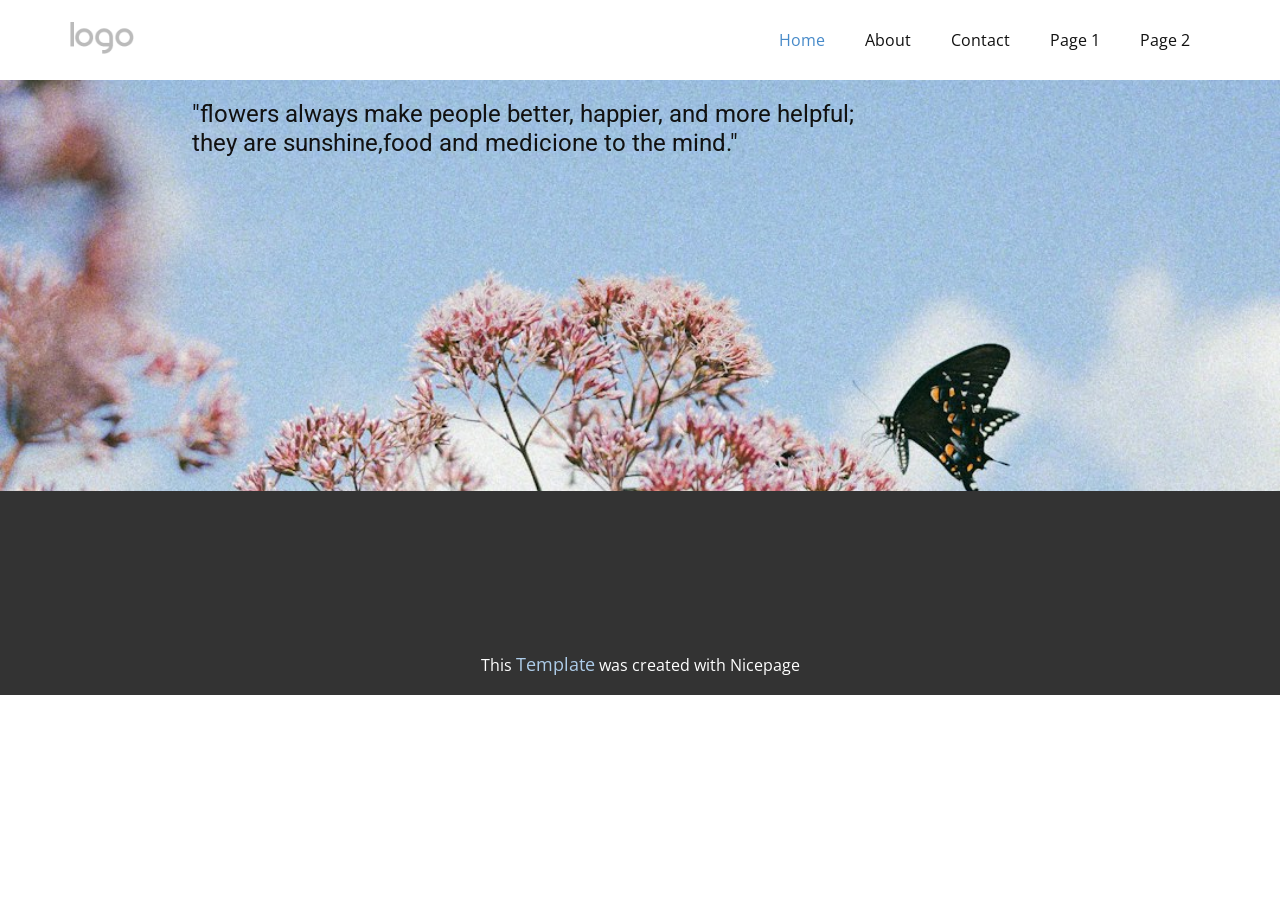
<file: index.html>
<!DOCTYPE html>
<html style="font-size: 16px;" lang="en"><head>
    <meta name="viewport" content="width=device-width, initial-scale=1.0">
    <meta charset="utf-8">
    <meta name="keywords" content="">
    <meta name="description" content="">
    <title>Home</title>
    <link rel="stylesheet" href="nicepage.css" media="screen">
<link rel="stylesheet" href="index.css" media="screen">
    <script class="u-script" type="text/javascript" src="jquery.js" defer=""></script>
    <script class="u-script" type="text/javascript" src="nicepage.js" defer=""></script>
    <meta name="generator" content="Nicepage 8.7.0, nicepage.com">
    
    
    
    <link id="u-page-google-font" rel="stylesheet" href="https://fonts.googleapis.com/css2?display=swap&amp;family=Roboto:ital,wght@0,100;0,200;0,300;0,400;0,500;0,600;0,700;0,800;0,900;1,100;1,200;1,300;1,400;1,500;1,600;1,700;1,800;1,900&amp;family=Open+Sans:ital,wght@0,300;0,400;0,500;0,600;0,700;0,800;1,300;1,400;1,500;1,600;1,700;1,800">
    <script type="application/ld+json">{
		"@context": "http://schema.org",
		"@type": "Organization",
		"name": "",
		"logo": "images/default-logo.png"
}</script>
    <meta name="theme-color" content="#478ac9">
    <meta property="og:title" content="Home">
    <meta property="og:type" content="website">
  <meta data-intl-tel-input-cdn-path="intlTelInput/"></head>
  <body data-home-page="Home.html" data-home-page-title="Home" data-path-to-root="./" data-include-products="false" class="u-body u-clearfix u-xl-mode" data-lang="en"><header class="u-clearfix u-header u-header" id="header-1"><div class="u-clearfix u-sheet u-valign-middle u-sheet-1">
        <a href="#" class="u-image u-logo u-image-1">
          <img src="images/default-logo.png" class="u-logo-image u-logo-image-1">
        </a>
        <nav class="u-menu u-menu-one-level u-offcanvas u-menu-1" role="navigation" aria-label="Menu navigation">
          <div class="menu-collapse" style="font-size: 1rem; letter-spacing: 0px;">
            <a class="u-button-style u-custom-left-right-menu-spacing u-custom-padding-bottom u-custom-top-bottom-menu-spacing u-hamburger-link u-nav-link u-text-active-palette-1-base u-text-hover-palette-2-base" href="#" tabindex="-1" aria-label="Open menu" aria-controls="0db9">
              <svg class="u-svg-link" viewBox="0 0 24 24"><use xlink:href="#menu-hamburger"></use></svg>
              <svg class="u-svg-content" version="1.1" id="menu-hamburger" viewBox="0 0 16 16" x="0px" y="0px" xmlns:xlink="http://www.w3.org/1999/xlink" xmlns="http://www.w3.org/2000/svg"><g><rect y="1" width="16" height="2"></rect><rect y="7" width="16" height="2"></rect><rect y="13" width="16" height="2"></rect>
</g></svg>
            </a>
          </div>
          <div class="u-nav-container">
            <ul class="u-nav u-unstyled u-nav-1" role="menubar"><li class="u-nav-item" role="none"><a class="u-button-style u-nav-link u-text-active-palette-1-base u-text-hover-palette-2-base u-nav-link-2" href="./" role="menuitem">Home</a>
</li><li class="u-nav-item" role="none"><a class="u-button-style u-nav-link u-text-active-palette-1-base u-text-hover-palette-2-base u-nav-link-2" href="About.html" role="menuitem">About</a>
</li><li class="u-nav-item" role="none"><a class="u-button-style u-nav-link u-text-active-palette-1-base u-text-hover-palette-2-base u-nav-link-2" href="Contact.html" role="menuitem">Contact</a>
</li><li class="u-nav-item" role="none"><a class="u-button-style u-nav-link u-text-active-palette-1-base u-text-hover-palette-2-base u-nav-link-2" href="Page-1.html" role="menuitem">Page 1</a>
</li><li class="u-nav-item" role="none"><a class="u-button-style u-nav-link u-text-active-palette-1-base u-text-hover-palette-2-base u-nav-link-2" href="Page-2.html" role="menuitem">Page 2</a>
</li></ul>
          </div>
          <div class="u-nav-container-collapse" id="0db9" role="region" aria-label="Menu panel">
            <div class="u-black u-container-style u-inner-container-layout u-opacity u-opacity-95 u-sidenav">
              <div class="u-inner-container-layout u-sidenav-overflow">
                <div class="u-menu-close" tabindex="-1" aria-label="Close menu"></div>
                <ul class="u-align-center u-nav u-popupmenu-items u-unstyled u-nav-2"><li class="u-nav-item"><a class="u-button-style u-nav-link" href="./">Home</a>
</li><li class="u-nav-item"><a class="u-button-style u-nav-link" href="About.html">About</a>
</li><li class="u-nav-item"><a class="u-button-style u-nav-link" href="Contact.html">Contact</a>
</li><li class="u-nav-item"><a class="u-button-style u-nav-link" href="Page-1.html">Page 1</a>
</li><li class="u-nav-item"><a class="u-button-style u-nav-link" href="Page-2.html">Page 2</a>
</li></ul>
              </div>
            </div>
            <div class="u-black u-menu-overlay u-opacity u-opacity-70"></div>
          </div>
        </nav>
      </div></header>
    <section class="u-clearfix u-image u-section-1" id="block-2" data-image-width="961" data-image-height="1280">
      <div class="u-clearfix u-sheet u-sheet-1">
        <h4 class="u-text u-text-1">"flowers always make people better, happier, and more helpful;<br>they are sunshine,food and medicione to the mind." 
        </h4>
      </div>
    </section>
    
    
    
    <footer class="u-align-center u-clearfix u-container-align-center u-footer u-grey-80 u-footer" id="footer-1"><div class="u-clearfix u-sheet u-sheet-1"></div></footer>
    <section class="u-backlink u-clearfix u-grey-80"> This <a href="https://nicepage.com/templates">Template</a> was created with Nicepage 
    </section>
  
</body></html>
</file>
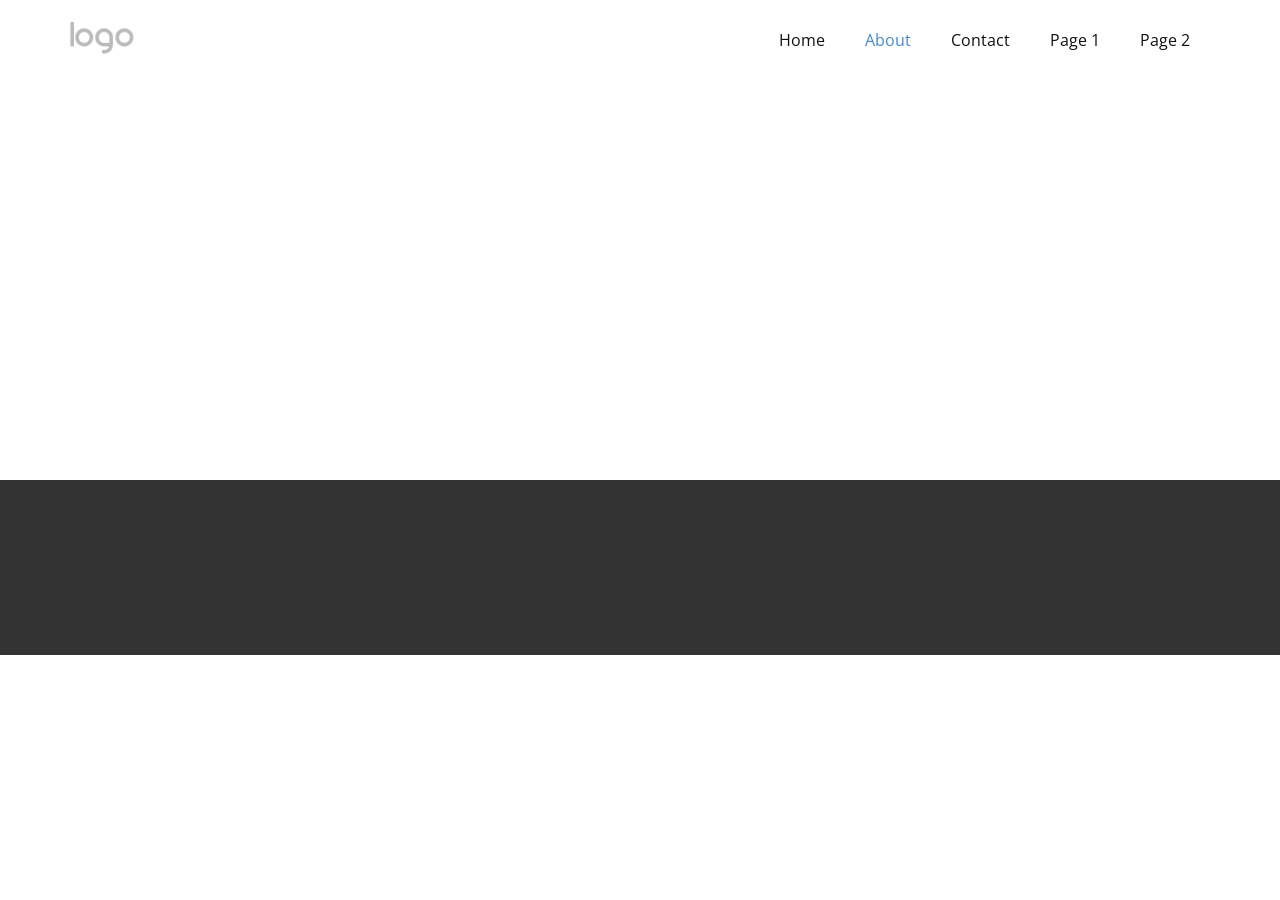
<file: About.html>
<!DOCTYPE html>
<html style="font-size: 16px;" lang="en"><head>
    <meta name="viewport" content="width=device-width, initial-scale=1.0">
    <meta charset="utf-8">
    <meta name="keywords" content="">
    <meta name="description" content="">
    <title>About</title>
    <link rel="stylesheet" href="nicepage.css" media="screen">
<link rel="stylesheet" href="About.css" media="screen">
    <script class="u-script" type="text/javascript" src="jquery.js" defer=""></script>
    <script class="u-script" type="text/javascript" src="nicepage.js" defer=""></script>
    <meta name="generator" content="Nicepage 8.7.0, nicepage.com">
    
    
    
    <link id="u-page-google-font" rel="stylesheet" href="https://fonts.googleapis.com/css2?display=swap&amp;family=Roboto:ital,wght@0,100;0,200;0,300;0,400;0,500;0,600;0,700;0,800;0,900;1,100;1,200;1,300;1,400;1,500;1,600;1,700;1,800;1,900&amp;family=Open+Sans:ital,wght@0,300;0,400;0,500;0,600;0,700;0,800;1,300;1,400;1,500;1,600;1,700;1,800">
    <script type="application/ld+json">{
		"@context": "http://schema.org",
		"@type": "Organization",
		"name": "",
		"logo": "images/default-logo.png"
}</script>
    <meta name="theme-color" content="#478ac9">
    <meta property="og:title" content="About">
    <meta property="og:type" content="website">
  <meta data-intl-tel-input-cdn-path="intlTelInput/"></head>
  <body data-path-to-root="./" data-include-products="false" class="u-body u-xl-mode" data-lang="en"><header class="u-clearfix u-header u-header" id="header-1"><div class="u-clearfix u-sheet u-valign-middle u-sheet-1">
        <a href="#" class="u-image u-logo u-image-1">
          <img src="images/default-logo.png" class="u-logo-image u-logo-image-1">
        </a>
        <nav class="u-menu u-menu-one-level u-offcanvas u-menu-1" role="navigation" aria-label="Menu navigation">
          <div class="menu-collapse" style="font-size: 1rem; letter-spacing: 0px;">
            <a class="u-button-style u-custom-left-right-menu-spacing u-custom-padding-bottom u-custom-top-bottom-menu-spacing u-hamburger-link u-nav-link u-text-active-palette-1-base u-text-hover-palette-2-base" href="#" tabindex="-1" aria-label="Open menu" aria-controls="0db9">
              <svg class="u-svg-link" viewBox="0 0 24 24"><use xlink:href="#menu-hamburger"></use></svg>
              <svg class="u-svg-content" version="1.1" id="menu-hamburger" viewBox="0 0 16 16" x="0px" y="0px" xmlns:xlink="http://www.w3.org/1999/xlink" xmlns="http://www.w3.org/2000/svg"><g><rect y="1" width="16" height="2"></rect><rect y="7" width="16" height="2"></rect><rect y="13" width="16" height="2"></rect>
</g></svg>
            </a>
          </div>
          <div class="u-nav-container">
            <ul class="u-nav u-unstyled u-nav-1" role="menubar"><li class="u-nav-item" role="none"><a class="u-button-style u-nav-link u-text-active-palette-1-base u-text-hover-palette-2-base u-nav-link-2" href="./" role="menuitem">Home</a>
</li><li class="u-nav-item" role="none"><a class="u-button-style u-nav-link u-text-active-palette-1-base u-text-hover-palette-2-base u-nav-link-2" href="About.html" role="menuitem">About</a>
</li><li class="u-nav-item" role="none"><a class="u-button-style u-nav-link u-text-active-palette-1-base u-text-hover-palette-2-base u-nav-link-2" href="Contact.html" role="menuitem">Contact</a>
</li><li class="u-nav-item" role="none"><a class="u-button-style u-nav-link u-text-active-palette-1-base u-text-hover-palette-2-base u-nav-link-2" href="Page-1.html" role="menuitem">Page 1</a>
</li><li class="u-nav-item" role="none"><a class="u-button-style u-nav-link u-text-active-palette-1-base u-text-hover-palette-2-base u-nav-link-2" href="Page-2.html" role="menuitem">Page 2</a>
</li></ul>
          </div>
          <div class="u-nav-container-collapse" id="0db9" role="region" aria-label="Menu panel">
            <div class="u-black u-container-style u-inner-container-layout u-opacity u-opacity-95 u-sidenav">
              <div class="u-inner-container-layout u-sidenav-overflow">
                <div class="u-menu-close" tabindex="-1" aria-label="Close menu"></div>
                <ul class="u-align-center u-nav u-popupmenu-items u-unstyled u-nav-2"><li class="u-nav-item"><a class="u-button-style u-nav-link" href="./">Home</a>
</li><li class="u-nav-item"><a class="u-button-style u-nav-link" href="About.html">About</a>
</li><li class="u-nav-item"><a class="u-button-style u-nav-link" href="Contact.html">Contact</a>
</li><li class="u-nav-item"><a class="u-button-style u-nav-link" href="Page-1.html">Page 1</a>
</li><li class="u-nav-item"><a class="u-button-style u-nav-link" href="Page-2.html">Page 2</a>
</li></ul>
              </div>
            </div>
            <div class="u-black u-menu-overlay u-opacity u-opacity-70"></div>
          </div>
        </nav>
      </div></header>
    <section class="u-clearfix u-section-1" id="block-2">
      <div class="u-clearfix u-sheet u-sheet-1"></div>
    </section>
    
    
    
    <footer class="u-align-center u-clearfix u-container-align-center u-footer u-grey-80 u-footer" id="footer-1"><div class="u-clearfix u-sheet u-sheet-1"></div></footer>
    <section class="u-backlink u-clearfix u-grey-80"></section>
  
</body></html>
</file>
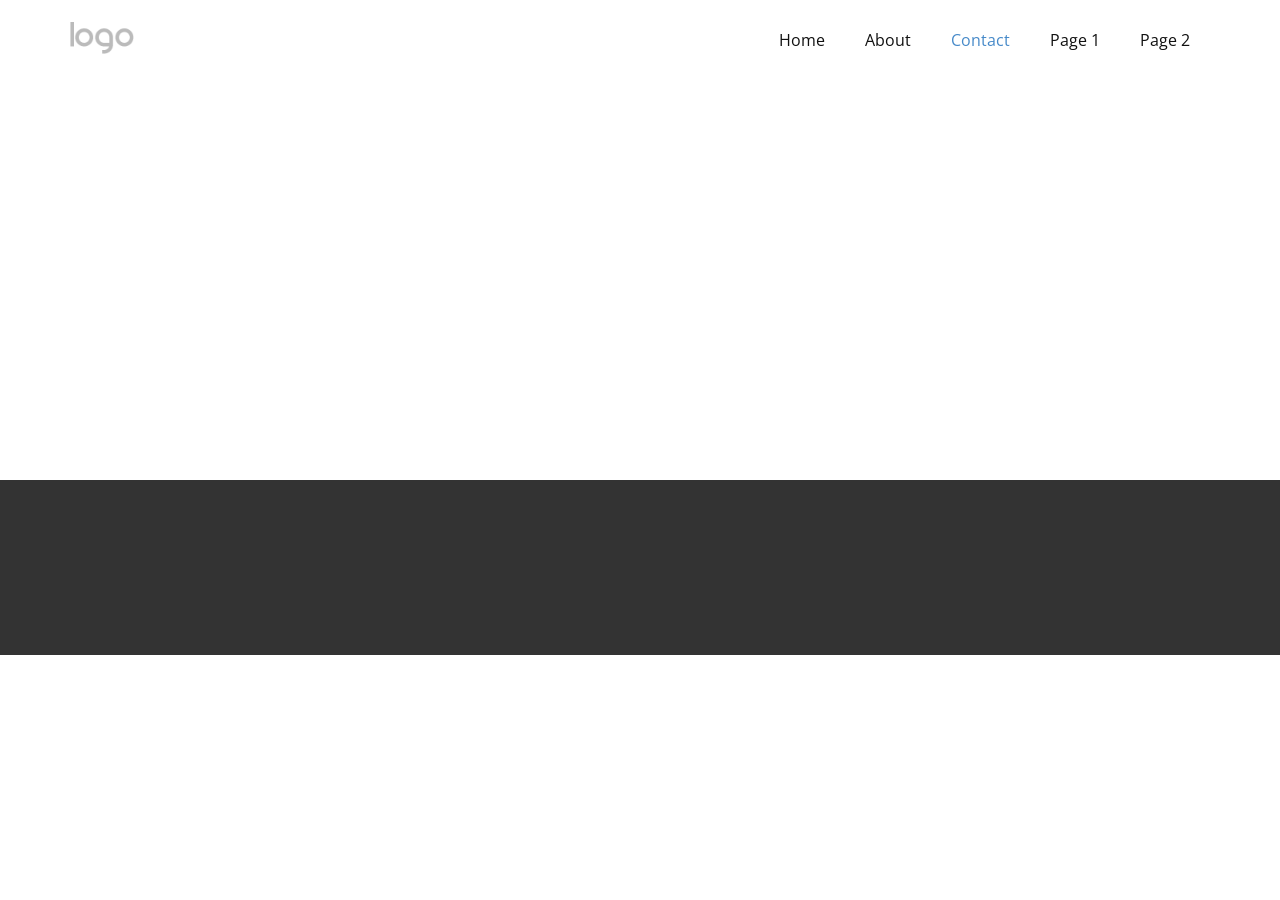
<file: Contact.html>
<!DOCTYPE html>
<html style="font-size: 16px;" lang="en"><head>
    <meta name="viewport" content="width=device-width, initial-scale=1.0">
    <meta charset="utf-8">
    <meta name="keywords" content="">
    <meta name="description" content="">
    <title>Contact</title>
    <link rel="stylesheet" href="nicepage.css" media="screen">
<link rel="stylesheet" href="Contact.css" media="screen">
    <script class="u-script" type="text/javascript" src="jquery.js" defer=""></script>
    <script class="u-script" type="text/javascript" src="nicepage.js" defer=""></script>
    <meta name="generator" content="Nicepage 8.7.0, nicepage.com">
    
    
    
    <link id="u-page-google-font" rel="stylesheet" href="https://fonts.googleapis.com/css2?display=swap&amp;family=Roboto:ital,wght@0,100;0,200;0,300;0,400;0,500;0,600;0,700;0,800;0,900;1,100;1,200;1,300;1,400;1,500;1,600;1,700;1,800;1,900&amp;family=Open+Sans:ital,wght@0,300;0,400;0,500;0,600;0,700;0,800;1,300;1,400;1,500;1,600;1,700;1,800">
    <script type="application/ld+json">{
		"@context": "http://schema.org",
		"@type": "Organization",
		"name": "",
		"logo": "images/default-logo.png"
}</script>
    <meta name="theme-color" content="#478ac9">
    <meta property="og:title" content="Contact">
    <meta property="og:type" content="website">
  <meta data-intl-tel-input-cdn-path="intlTelInput/"></head>
  <body data-path-to-root="./" data-include-products="false" class="u-body u-xl-mode" data-lang="en"><header class="u-clearfix u-header u-header" id="header-1"><div class="u-clearfix u-sheet u-valign-middle u-sheet-1">
        <a href="#" class="u-image u-logo u-image-1">
          <img src="images/default-logo.png" class="u-logo-image u-logo-image-1">
        </a>
        <nav class="u-menu u-menu-one-level u-offcanvas u-menu-1" role="navigation" aria-label="Menu navigation">
          <div class="menu-collapse" style="font-size: 1rem; letter-spacing: 0px;">
            <a class="u-button-style u-custom-left-right-menu-spacing u-custom-padding-bottom u-custom-top-bottom-menu-spacing u-hamburger-link u-nav-link u-text-active-palette-1-base u-text-hover-palette-2-base" href="#" tabindex="-1" aria-label="Open menu" aria-controls="0db9">
              <svg class="u-svg-link" viewBox="0 0 24 24"><use xlink:href="#menu-hamburger"></use></svg>
              <svg class="u-svg-content" version="1.1" id="menu-hamburger" viewBox="0 0 16 16" x="0px" y="0px" xmlns:xlink="http://www.w3.org/1999/xlink" xmlns="http://www.w3.org/2000/svg"><g><rect y="1" width="16" height="2"></rect><rect y="7" width="16" height="2"></rect><rect y="13" width="16" height="2"></rect>
</g></svg>
            </a>
          </div>
          <div class="u-nav-container">
            <ul class="u-nav u-unstyled u-nav-1" role="menubar"><li class="u-nav-item" role="none"><a class="u-button-style u-nav-link u-text-active-palette-1-base u-text-hover-palette-2-base u-nav-link-2" href="./" role="menuitem">Home</a>
</li><li class="u-nav-item" role="none"><a class="u-button-style u-nav-link u-text-active-palette-1-base u-text-hover-palette-2-base u-nav-link-2" href="About.html" role="menuitem">About</a>
</li><li class="u-nav-item" role="none"><a class="u-button-style u-nav-link u-text-active-palette-1-base u-text-hover-palette-2-base u-nav-link-2" href="Contact.html" role="menuitem">Contact</a>
</li><li class="u-nav-item" role="none"><a class="u-button-style u-nav-link u-text-active-palette-1-base u-text-hover-palette-2-base u-nav-link-2" href="Page-1.html" role="menuitem">Page 1</a>
</li><li class="u-nav-item" role="none"><a class="u-button-style u-nav-link u-text-active-palette-1-base u-text-hover-palette-2-base u-nav-link-2" href="Page-2.html" role="menuitem">Page 2</a>
</li></ul>
          </div>
          <div class="u-nav-container-collapse" id="0db9" role="region" aria-label="Menu panel">
            <div class="u-black u-container-style u-inner-container-layout u-opacity u-opacity-95 u-sidenav">
              <div class="u-inner-container-layout u-sidenav-overflow">
                <div class="u-menu-close" tabindex="-1" aria-label="Close menu"></div>
                <ul class="u-align-center u-nav u-popupmenu-items u-unstyled u-nav-2"><li class="u-nav-item"><a class="u-button-style u-nav-link" href="./">Home</a>
</li><li class="u-nav-item"><a class="u-button-style u-nav-link" href="About.html">About</a>
</li><li class="u-nav-item"><a class="u-button-style u-nav-link" href="Contact.html">Contact</a>
</li><li class="u-nav-item"><a class="u-button-style u-nav-link" href="Page-1.html">Page 1</a>
</li><li class="u-nav-item"><a class="u-button-style u-nav-link" href="Page-2.html">Page 2</a>
</li></ul>
              </div>
            </div>
            <div class="u-black u-menu-overlay u-opacity u-opacity-70"></div>
          </div>
        </nav>
      </div></header>
    <section class="u-clearfix u-section-1" id="block-2">
      <div class="u-clearfix u-sheet u-sheet-1"></div>
    </section>
    
    
    
    <footer class="u-align-center u-clearfix u-container-align-center u-footer u-grey-80 u-footer" id="footer-1"><div class="u-clearfix u-sheet u-sheet-1"></div></footer>
    <section class="u-backlink u-clearfix u-grey-80"></section>
  
</body></html>
</file>
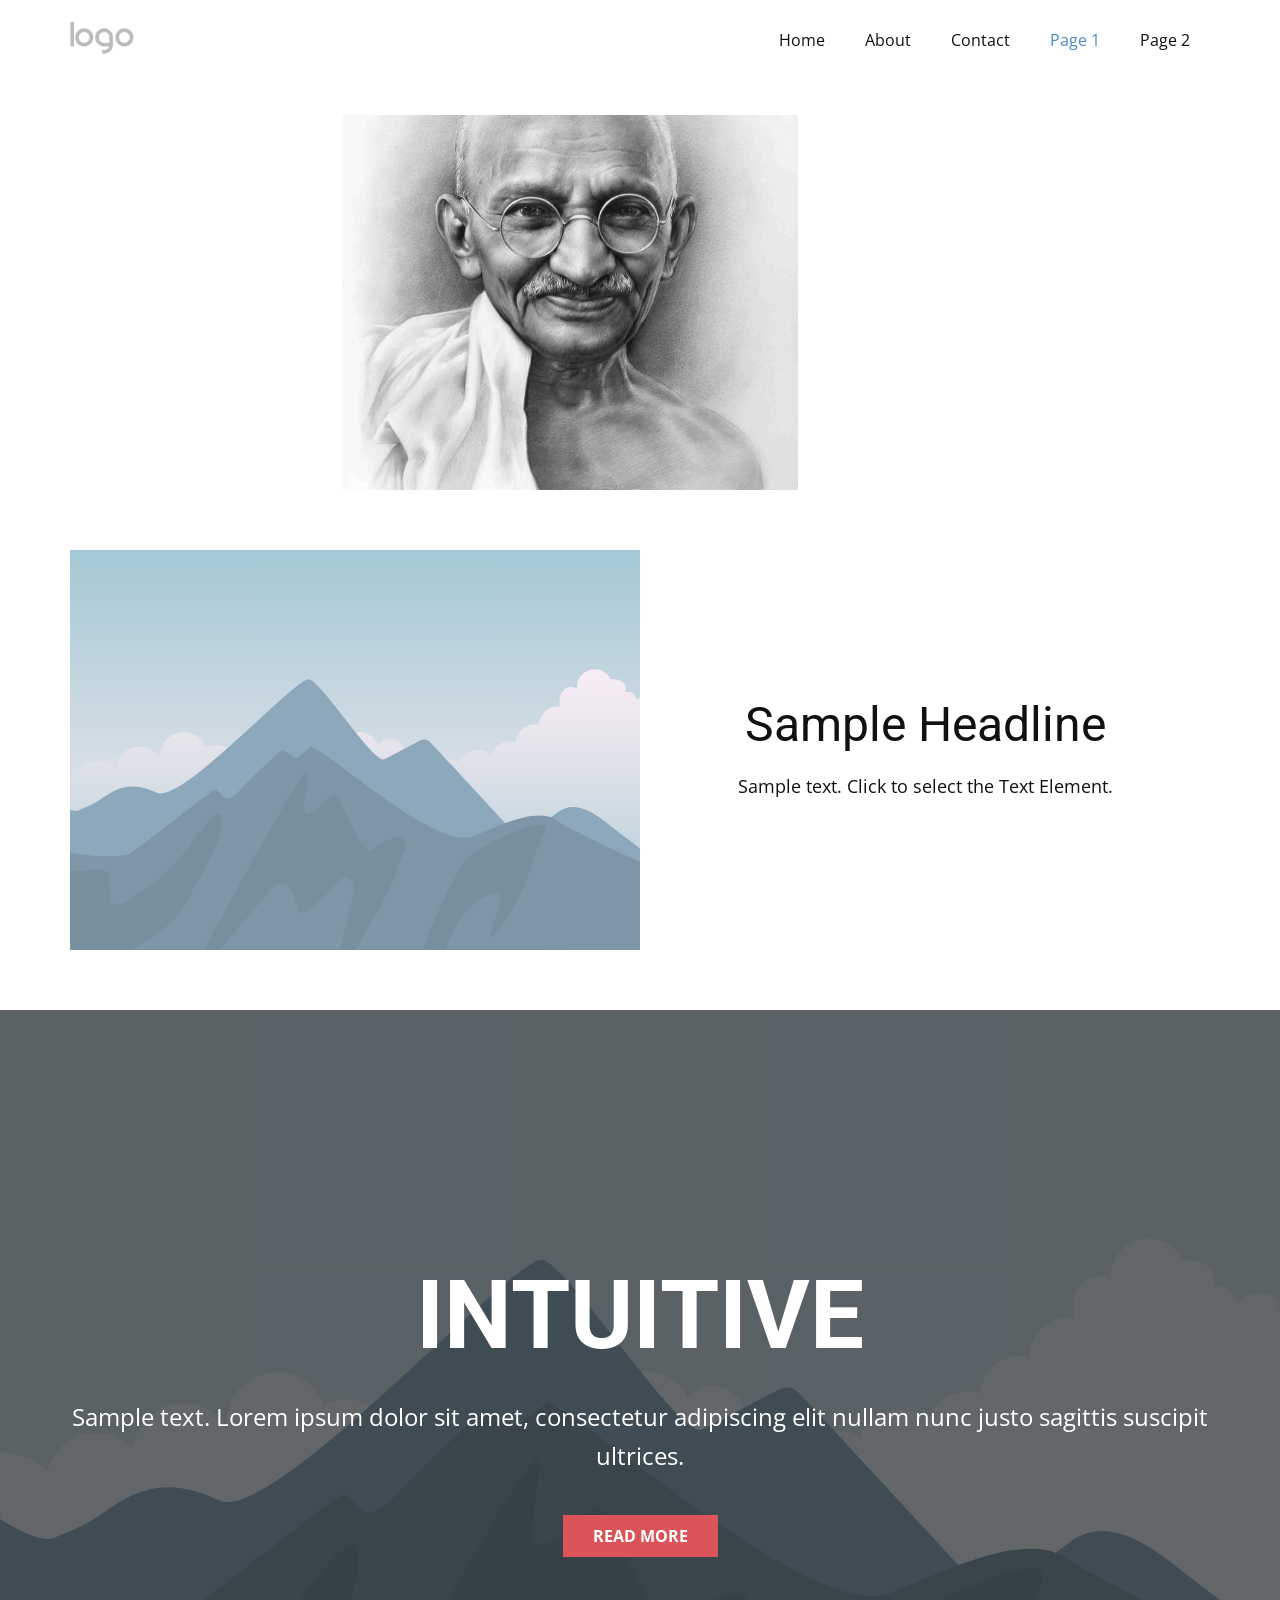
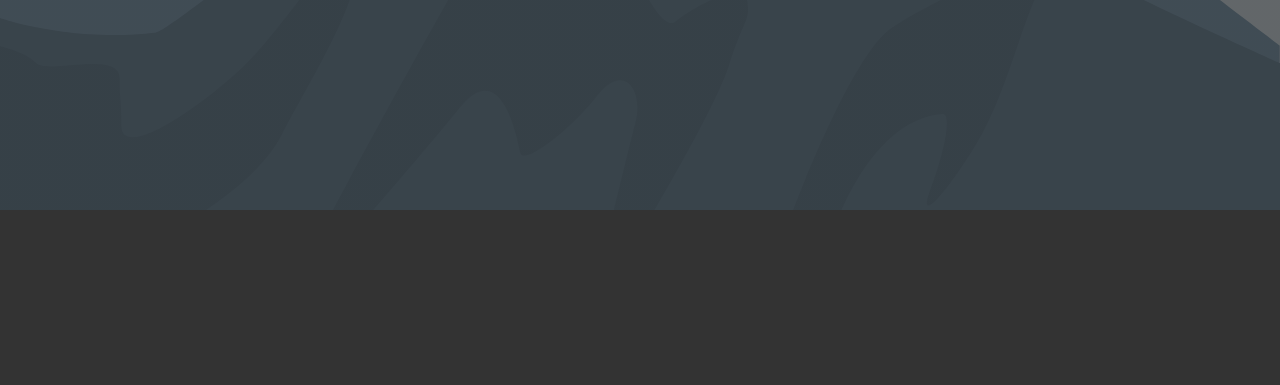
<file: Page-1.html>
<!DOCTYPE html>
<html style="font-size: 16px;" lang="en"><head>
    <meta name="viewport" content="width=device-width, initial-scale=1.0">
    <meta charset="utf-8">
    <meta name="keywords" content="INTUITIVE">
    <meta name="description" content="">
    <title>Page 1</title>
    <link rel="stylesheet" href="nicepage.css" media="screen">
<link rel="stylesheet" href="Page-1.css" media="screen">
    <script class="u-script" type="text/javascript" src="jquery.js" defer=""></script>
    <script class="u-script" type="text/javascript" src="nicepage.js" defer=""></script>
    <meta name="generator" content="Nicepage 8.7.0, nicepage.com">
    
    
    
    
    
    <link id="u-page-google-font" rel="stylesheet" href="https://fonts.googleapis.com/css2?display=swap&amp;family=Roboto:ital,wght@0,100;0,200;0,300;0,400;0,500;0,600;0,700;0,800;0,900;1,100;1,200;1,300;1,400;1,500;1,600;1,700;1,800;1,900&amp;family=Open+Sans:ital,wght@0,300;0,400;0,500;0,600;0,700;0,800;1,300;1,400;1,500;1,600;1,700;1,800">
    <script type="application/ld+json">{
		"@context": "http://schema.org",
		"@type": "Organization",
		"name": "",
		"logo": "images/default-logo.png"
}</script>
    <meta name="theme-color" content="#478ac9">
    <meta property="og:title" content="Page 1">
    <meta property="og:type" content="website">
  <meta data-intl-tel-input-cdn-path="intlTelInput/"></head>
  <body data-path-to-root="./" data-include-products="false" class="u-body u-clearfix u-xl-mode" data-lang="en"><header class="u-clearfix u-header u-header" id="header-1"><div class="u-clearfix u-sheet u-valign-middle u-sheet-1">
        <a href="#" class="u-image u-logo u-image-1">
          <img src="images/default-logo.png" class="u-logo-image u-logo-image-1">
        </a>
        <nav class="u-menu u-menu-one-level u-offcanvas u-menu-1" role="navigation" aria-label="Menu navigation">
          <div class="menu-collapse" style="font-size: 1rem; letter-spacing: 0px;">
            <a class="u-button-style u-custom-left-right-menu-spacing u-custom-padding-bottom u-custom-top-bottom-menu-spacing u-hamburger-link u-nav-link u-text-active-palette-1-base u-text-hover-palette-2-base" href="#" tabindex="-1" aria-label="Open menu" aria-controls="0db9">
              <svg class="u-svg-link" viewBox="0 0 24 24"><use xlink:href="#menu-hamburger"></use></svg>
              <svg class="u-svg-content" version="1.1" id="menu-hamburger" viewBox="0 0 16 16" x="0px" y="0px" xmlns:xlink="http://www.w3.org/1999/xlink" xmlns="http://www.w3.org/2000/svg"><g><rect y="1" width="16" height="2"></rect><rect y="7" width="16" height="2"></rect><rect y="13" width="16" height="2"></rect>
</g></svg>
            </a>
          </div>
          <div class="u-nav-container">
            <ul class="u-nav u-unstyled u-nav-1" role="menubar"><li class="u-nav-item" role="none"><a class="u-button-style u-nav-link u-text-active-palette-1-base u-text-hover-palette-2-base u-nav-link-2" href="./" role="menuitem">Home</a>
</li><li class="u-nav-item" role="none"><a class="u-button-style u-nav-link u-text-active-palette-1-base u-text-hover-palette-2-base u-nav-link-2" href="About.html" role="menuitem">About</a>
</li><li class="u-nav-item" role="none"><a class="u-button-style u-nav-link u-text-active-palette-1-base u-text-hover-palette-2-base u-nav-link-2" href="Contact.html" role="menuitem">Contact</a>
</li><li class="u-nav-item" role="none"><a class="u-button-style u-nav-link u-text-active-palette-1-base u-text-hover-palette-2-base u-nav-link-2" href="Page-1.html" role="menuitem">Page 1</a>
</li><li class="u-nav-item" role="none"><a class="u-button-style u-nav-link u-text-active-palette-1-base u-text-hover-palette-2-base u-nav-link-2" href="Page-2.html" role="menuitem">Page 2</a>
</li></ul>
          </div>
          <div class="u-nav-container-collapse" id="0db9" role="region" aria-label="Menu panel">
            <div class="u-black u-container-style u-inner-container-layout u-opacity u-opacity-95 u-sidenav">
              <div class="u-inner-container-layout u-sidenav-overflow">
                <div class="u-menu-close" tabindex="-1" aria-label="Close menu"></div>
                <ul class="u-align-center u-nav u-popupmenu-items u-unstyled u-nav-2"><li class="u-nav-item"><a class="u-button-style u-nav-link" href="./">Home</a>
</li><li class="u-nav-item"><a class="u-button-style u-nav-link" href="About.html">About</a>
</li><li class="u-nav-item"><a class="u-button-style u-nav-link" href="Contact.html">Contact</a>
</li><li class="u-nav-item"><a class="u-button-style u-nav-link" href="Page-1.html">Page 1</a>
</li><li class="u-nav-item"><a class="u-button-style u-nav-link" href="Page-2.html">Page 2</a>
</li></ul>
              </div>
            </div>
            <div class="u-black u-menu-overlay u-opacity u-opacity-70"></div>
          </div>
        </nav>
      </div></header>
    <section class="u-clearfix u-section-1" id="block-3">
      <div class="u-clearfix u-sheet u-valign-bottom-xl u-sheet-1">
        <img class="u-image u-image-default u-image-1" src="images/pencil_sketch_gandhiji_by_shivasha_ddut6vc-pre.jpg" alt="" data-image-width="756" data-image-height="1057">
      </div>
    </section>
    <section class="u-clearfix u-section-2" id="block-6">
      <div class="u-clearfix u-sheet u-sheet-1">
        <div class="data-layout-selected u-clearfix u-expanded-width u-layout-wrap u-layout-wrap-1">
          <div class="u-layout">
            <div class="u-layout-row">
              <div class="u-container-style u-image u-layout-cell u-size-30 u-image-1" data-image-width="400" data-image-height="265">
                <div class="u-container-layout u-container-layout-1"></div>
              </div>
              <div class="u-container-align-center u-container-style u-layout-cell u-size-30 u-layout-cell-2">
                <div class="u-container-layout u-valign-middle-xl u-container-layout-2">
                  <h2 class="u-align-center u-text u-text-default u-text-1">Sample Headline</h2>
                  <p class="u-align-center u-text u-text-default u-text-2">Sample text. Click to select the Text Element.</p>
                </div>
              </div>
            </div>
          </div>
        </div>
      </div>
    </section>
    <section class="u-align-center u-clearfix u-container-align-center u-image u-shading u-section-3" id="block-5">
      <div class="u-clearfix u-sheet u-valign-middle u-sheet-1">
        <h1 class="u-align-center u-text u-text-default u-title u-text-1">INTUITIVE</h1>
        <p class="u-align-center u-large-text u-text u-text-default u-text-variant u-text-2">Sample text. Lorem ipsum dolor sit amet, consectetur adipiscing elit nullam nunc justo sagittis suscipit ultrices.</p>
        <a href="#" class="u-align-center u-btn u-button-style u-palette-2-base u-btn-1">Read More</a>
      </div>
    </section>
    
    
    
    <footer class="u-align-center u-clearfix u-container-align-center u-footer u-grey-80 u-footer" id="footer-1"><div class="u-clearfix u-sheet u-sheet-1"></div></footer>
    <section class="u-backlink u-clearfix u-grey-80"></section>
  
</body></html>
</file>
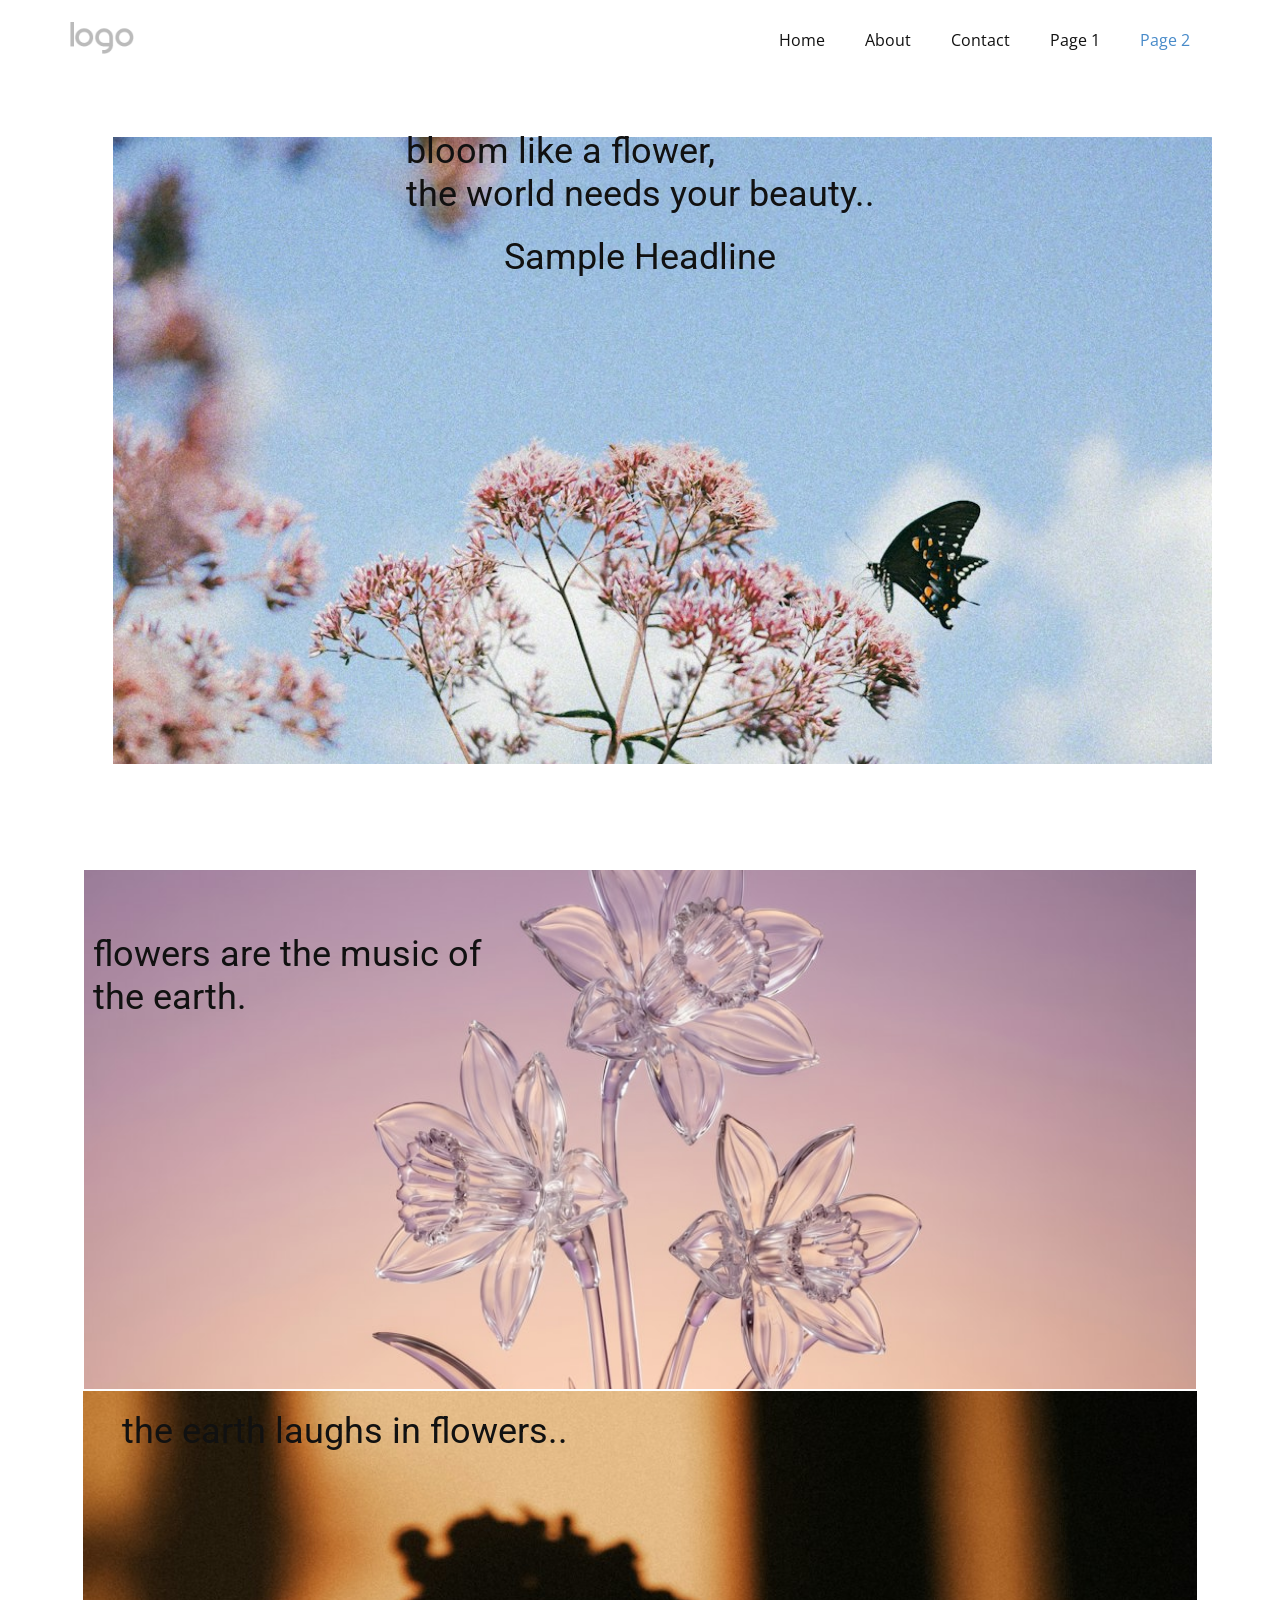
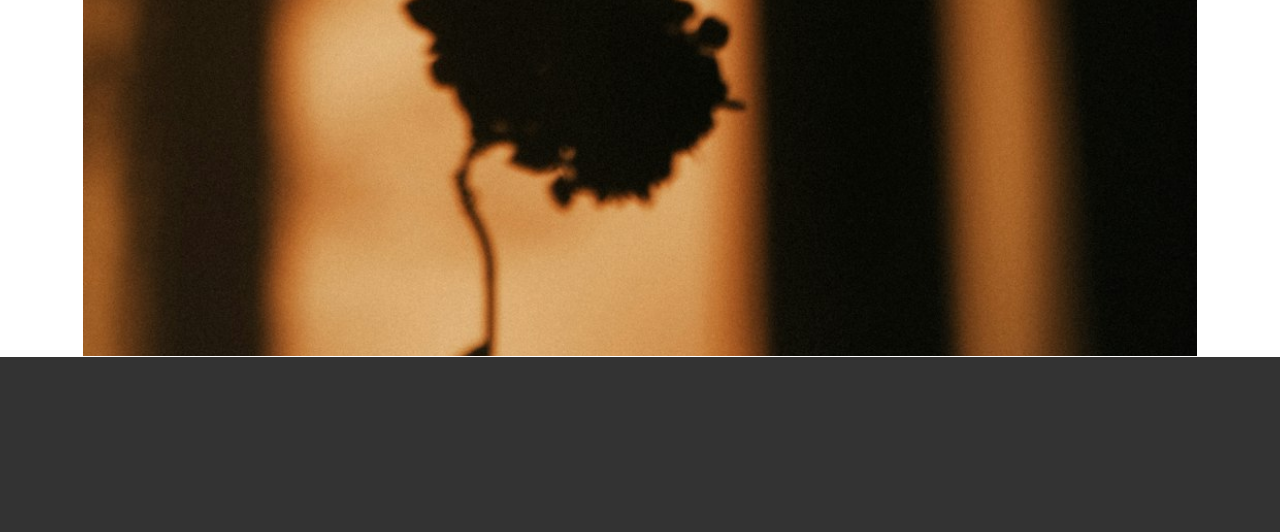
<file: Page-2.html>
<!DOCTYPE html>
<html style="font-size: 16px;" lang="en"><head>
    <meta name="viewport" content="width=device-width, initial-scale=1.0">
    <meta charset="utf-8">
    <meta name="keywords" content="">
    <meta name="description" content="">
    <title>Page 2</title>
    <link rel="stylesheet" href="nicepage.css" media="screen">
<link rel="stylesheet" href="Page-2.css" media="screen">
    <script class="u-script" type="text/javascript" src="jquery.js" defer=""></script>
    <script class="u-script" type="text/javascript" src="nicepage.js" defer=""></script>
    <meta name="generator" content="Nicepage 8.7.0, nicepage.com">
    
    
    
    
    
    <link id="u-page-google-font" rel="stylesheet" href="https://fonts.googleapis.com/css2?display=swap&amp;family=Roboto:ital,wght@0,100;0,200;0,300;0,400;0,500;0,600;0,700;0,800;0,900;1,100;1,200;1,300;1,400;1,500;1,600;1,700;1,800;1,900&amp;family=Open+Sans:ital,wght@0,300;0,400;0,500;0,600;0,700;0,800;1,300;1,400;1,500;1,600;1,700;1,800">
    <script type="application/ld+json">{
		"@context": "http://schema.org",
		"@type": "Organization",
		"name": "",
		"logo": "images/default-logo.png"
}</script>
    <meta name="theme-color" content="#478ac9">
    <meta property="og:title" content="Page 2">
    <meta property="og:type" content="website">
  <meta data-intl-tel-input-cdn-path="intlTelInput/"></head>
  <body data-path-to-root="./" data-include-products="false" class="u-body u-clearfix u-xl-mode" data-lang="en"><header class="u-clearfix u-header u-header" id="header-1"><div class="u-clearfix u-sheet u-valign-middle u-sheet-1">
        <a href="#" class="u-image u-logo u-image-1">
          <img src="images/default-logo.png" class="u-logo-image u-logo-image-1">
        </a>
        <nav class="u-menu u-menu-one-level u-offcanvas u-menu-1" role="navigation" aria-label="Menu navigation">
          <div class="menu-collapse" style="font-size: 1rem; letter-spacing: 0px;">
            <a class="u-button-style u-custom-left-right-menu-spacing u-custom-padding-bottom u-custom-top-bottom-menu-spacing u-hamburger-link u-nav-link u-text-active-palette-1-base u-text-hover-palette-2-base" href="#" tabindex="-1" aria-label="Open menu" aria-controls="0db9">
              <svg class="u-svg-link" viewBox="0 0 24 24"><use xlink:href="#menu-hamburger"></use></svg>
              <svg class="u-svg-content" version="1.1" id="menu-hamburger" viewBox="0 0 16 16" x="0px" y="0px" xmlns:xlink="http://www.w3.org/1999/xlink" xmlns="http://www.w3.org/2000/svg"><g><rect y="1" width="16" height="2"></rect><rect y="7" width="16" height="2"></rect><rect y="13" width="16" height="2"></rect>
</g></svg>
            </a>
          </div>
          <div class="u-nav-container">
            <ul class="u-nav u-unstyled u-nav-1" role="menubar"><li class="u-nav-item" role="none"><a class="u-button-style u-nav-link u-text-active-palette-1-base u-text-hover-palette-2-base u-nav-link-2" href="./" role="menuitem">Home</a>
</li><li class="u-nav-item" role="none"><a class="u-button-style u-nav-link u-text-active-palette-1-base u-text-hover-palette-2-base u-nav-link-2" href="About.html" role="menuitem">About</a>
</li><li class="u-nav-item" role="none"><a class="u-button-style u-nav-link u-text-active-palette-1-base u-text-hover-palette-2-base u-nav-link-2" href="Contact.html" role="menuitem">Contact</a>
</li><li class="u-nav-item" role="none"><a class="u-button-style u-nav-link u-text-active-palette-1-base u-text-hover-palette-2-base u-nav-link-2" href="Page-1.html" role="menuitem">Page 1</a>
</li><li class="u-nav-item" role="none"><a class="u-button-style u-nav-link u-text-active-palette-1-base u-text-hover-palette-2-base u-nav-link-2" href="Page-2.html" role="menuitem">Page 2</a>
</li></ul>
          </div>
          <div class="u-nav-container-collapse" id="0db9" role="region" aria-label="Menu panel">
            <div class="u-black u-container-style u-inner-container-layout u-opacity u-opacity-95 u-sidenav">
              <div class="u-inner-container-layout u-sidenav-overflow">
                <div class="u-menu-close" tabindex="-1" aria-label="Close menu"></div>
                <ul class="u-align-center u-nav u-popupmenu-items u-unstyled u-nav-2"><li class="u-nav-item"><a class="u-button-style u-nav-link" href="./">Home</a>
</li><li class="u-nav-item"><a class="u-button-style u-nav-link" href="About.html">About</a>
</li><li class="u-nav-item"><a class="u-button-style u-nav-link" href="Contact.html">Contact</a>
</li><li class="u-nav-item"><a class="u-button-style u-nav-link" href="Page-1.html">Page 1</a>
</li><li class="u-nav-item"><a class="u-button-style u-nav-link" href="Page-2.html">Page 2</a>
</li></ul>
              </div>
            </div>
            <div class="u-black u-menu-overlay u-opacity u-opacity-70"></div>
          </div>
        </nav>
      </div></header>
    <section class="u-clearfix u-section-1" id="block-3">
      <div class="u-clearfix u-sheet u-sheet-1">
        <img class="u-image u-image-default u-image-1" src="images/photo-1788371642972-cd2eda4805ac.jpeg" alt="" data-image-width="961" data-image-height="1280">
        <h3 class="u-align-left u-text u-text-default u-text-1">bloom like a flower,<br>the world needs your beauty.. 
        </h3>
        <h3 class="u-align-left u-text u-text-default u-text-2">Sample Headline</h3>
      </div>
    </section>
    <section class="u-clearfix u-section-2" id="block-4">
      <div class="u-clearfix u-sheet u-sheet-1">
        <img class="u-image u-image-default u-image-1" src="images/photo-1783923762609-8d8eff11f6b2.jpeg" alt="" data-image-width="1280" data-image-height="859">
        <h3 class="u-align-left u-text u-text-default u-text-1">flowers are the music of<br>the earth.
        </h3>
        <img class="u-image u-image-default u-image-2" src="images/photo-1789394075701-20a385f71a24.jpeg" alt="" data-image-width="853" data-image-height="1280">
        <h3 class="u-align-left u-text u-text-default u-text-2">the earth laughs in flowers..</h3>
      </div>
    </section>
    <section class="u-clearfix u-section-3" id="block-5">
      <div class="u-clearfix u-sheet u-sheet-1"></div>
    </section>
    
    
    
    <footer class="u-align-center u-clearfix u-container-align-center u-footer u-grey-80 u-footer" id="footer-1"><div class="u-clearfix u-sheet u-sheet-1"></div></footer>
    <section class="u-backlink u-clearfix u-grey-80"></section>
  
</body></html>
</file>
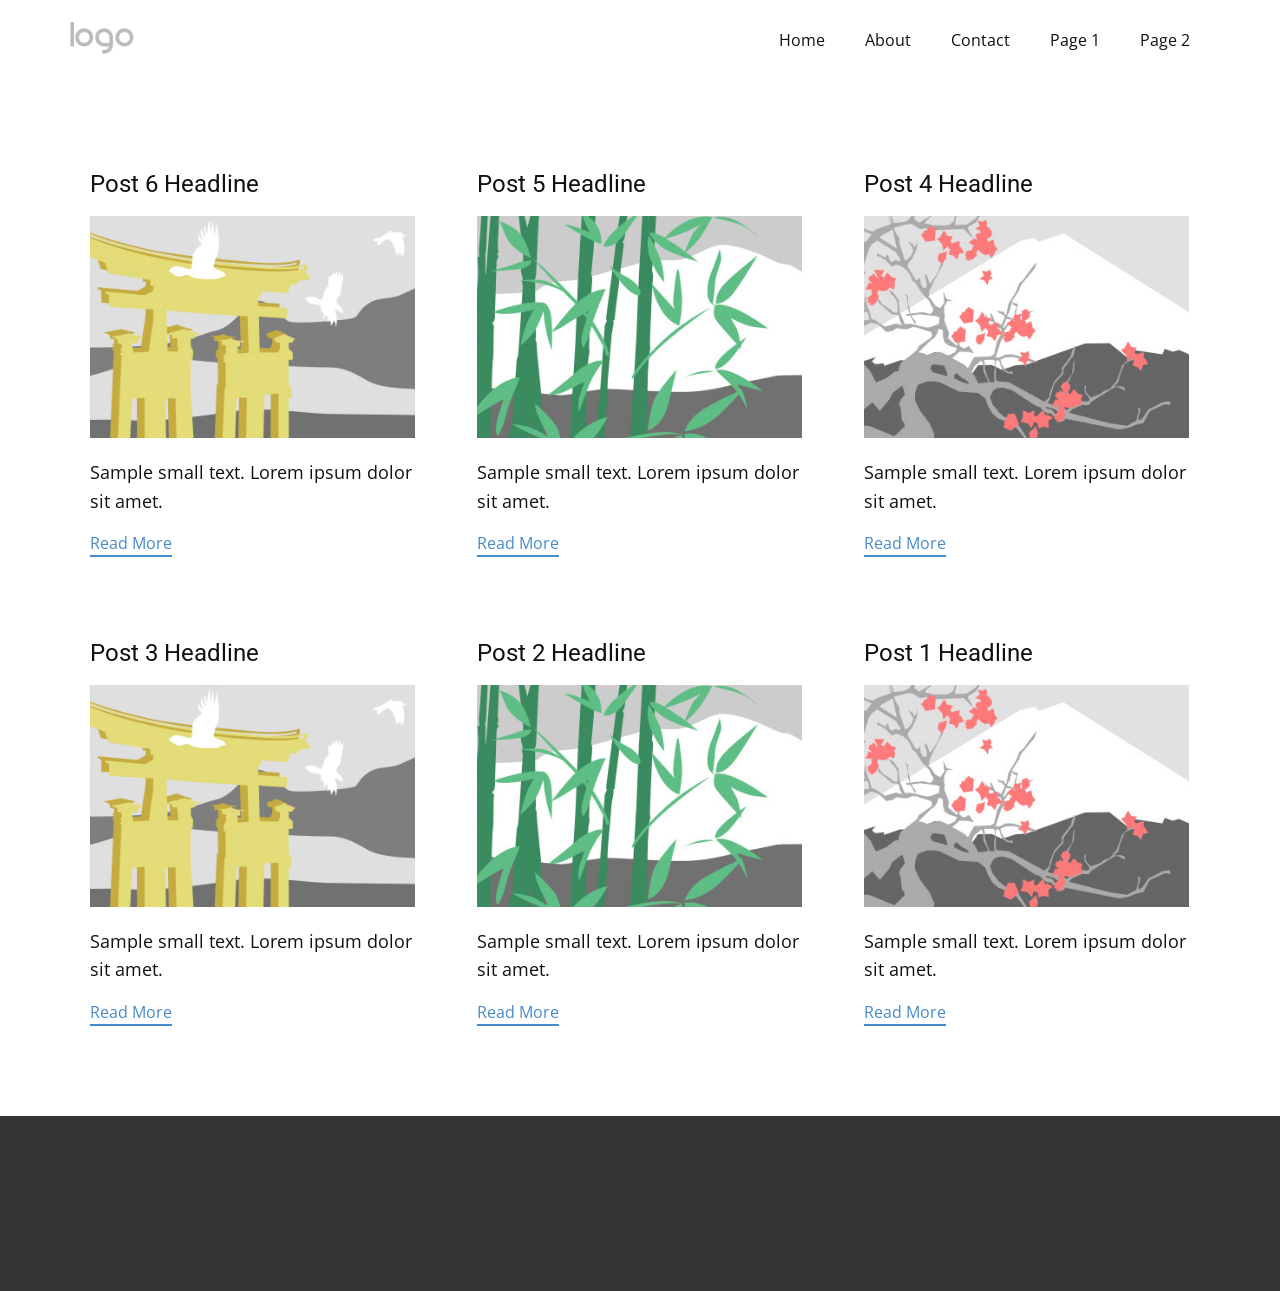
<file: blog/blog.html>
<!DOCTYPE html>
<html style="font-size: 16px;" lang="en"><head>
    <meta name="viewport" content="width=device-width, initial-scale=1.0">
    <meta charset="utf-8">
    <meta name="keywords" content="">
    <meta name="description" content="">
    <title>Blog</title>
    <link rel="stylesheet" href="../nicepage.css" media="screen">
<link rel="stylesheet" href="../Blog-Template.css" media="screen">
    <script class="u-script" type="text/javascript" src="../jquery.js" defer=""></script>
    <script class="u-script" type="text/javascript" src="../nicepage.js" defer=""></script>
    <meta name="generator" content="Nicepage 8.7.0, nicepage.com">
    
    
    
    <link id="u-page-google-font" rel="stylesheet" href="https://fonts.googleapis.com/css2?display=swap&amp;family=Roboto:ital,wght@0,100;0,200;0,300;0,400;0,500;0,600;0,700;0,800;0,900;1,100;1,200;1,300;1,400;1,500;1,600;1,700;1,800;1,900&amp;family=Open+Sans:ital,wght@0,300;0,400;0,500;0,600;0,700;0,800;1,300;1,400;1,500;1,600;1,700;1,800">
    <script type="application/ld+json">{
		"@context": "http://schema.org",
		"@type": "Organization",
		"name": "",
		"logo": "images/default-logo.png"
}</script>
    <meta name="theme-color" content="#478ac9">
  <meta data-intl-tel-input-cdn-path="intlTelInput/"></head>
  <body data-path-to-root="../" data-include-products="false" class="u-body u-xl-mode" data-lang="en"><header class="u-clearfix u-header u-header" id="header-1"><div class="u-clearfix u-sheet u-valign-middle u-sheet-1">
        <a href="#" class="u-image u-logo u-image-1">
          <img src="../images/default-logo.png" class="u-logo-image u-logo-image-1">
        </a>
        <nav class="u-menu u-menu-one-level u-offcanvas u-menu-1" role="navigation" aria-label="Menu navigation">
          <div class="menu-collapse" style="font-size: 1rem; letter-spacing: 0px;">
            <a class="u-button-style u-custom-left-right-menu-spacing u-custom-padding-bottom u-custom-top-bottom-menu-spacing u-hamburger-link u-nav-link u-text-active-palette-1-base u-text-hover-palette-2-base" href="#" tabindex="-1" aria-label="Open menu" aria-controls="0db9">
              <svg class="u-svg-link" viewBox="0 0 24 24"><use xlink:href="#menu-hamburger"></use></svg>
              <svg class="u-svg-content" version="1.1" id="menu-hamburger" viewBox="0 0 16 16" x="0px" y="0px" xmlns:xlink="http://www.w3.org/1999/xlink" xmlns="http://www.w3.org/2000/svg"><g><rect y="1" width="16" height="2"></rect><rect y="7" width="16" height="2"></rect><rect y="13" width="16" height="2"></rect>
</g></svg>
            </a>
          </div>
          <div class="u-nav-container">
            <ul class="u-nav u-unstyled u-nav-1" role="menubar"><li class="u-nav-item" role="none"><a class="u-button-style u-nav-link u-text-active-palette-1-base u-text-hover-palette-2-base u-nav-link-2" href="../" role="menuitem">Home</a>
</li><li class="u-nav-item" role="none"><a class="u-button-style u-nav-link u-text-active-palette-1-base u-text-hover-palette-2-base u-nav-link-2" href="../About.html" role="menuitem">About</a>
</li><li class="u-nav-item" role="none"><a class="u-button-style u-nav-link u-text-active-palette-1-base u-text-hover-palette-2-base u-nav-link-2" href="../Contact.html" role="menuitem">Contact</a>
</li><li class="u-nav-item" role="none"><a class="u-button-style u-nav-link u-text-active-palette-1-base u-text-hover-palette-2-base u-nav-link-2" href="../Page-1.html" role="menuitem">Page 1</a>
</li><li class="u-nav-item" role="none"><a class="u-button-style u-nav-link u-text-active-palette-1-base u-text-hover-palette-2-base u-nav-link-2" href="../Page-2.html" role="menuitem">Page 2</a>
</li></ul>
          </div>
          <div class="u-nav-container-collapse" id="0db9" role="region" aria-label="Menu panel">
            <div class="u-black u-container-style u-inner-container-layout u-opacity u-opacity-95 u-sidenav">
              <div class="u-inner-container-layout u-sidenav-overflow">
                <div class="u-menu-close" tabindex="-1" aria-label="Close menu"></div>
                <ul class="u-align-center u-nav u-popupmenu-items u-unstyled u-nav-2"><li class="u-nav-item"><a class="u-button-style u-nav-link" href="../">Home</a>
</li><li class="u-nav-item"><a class="u-button-style u-nav-link" href="../About.html">About</a>
</li><li class="u-nav-item"><a class="u-button-style u-nav-link" href="../Contact.html">Contact</a>
</li><li class="u-nav-item"><a class="u-button-style u-nav-link" href="../Page-1.html">Page 1</a>
</li><li class="u-nav-item"><a class="u-button-style u-nav-link" href="../Page-2.html">Page 2</a>
</li></ul>
              </div>
            </div>
            <div class="u-black u-menu-overlay u-opacity u-opacity-70"></div>
          </div>
        </nav>
      </div></header>
    <section class="u-clearfix u-section-1" id="block-3">
      <div class="u-clearfix u-sheet u-valign-middle u-sheet-1"><!--blog--><!--blog_options_json--><!--{"type":"Recent","source":"","tags":"","count":""}--><!--/blog_options_json-->
        <div class="u-blog u-expanded-width u-repeater u-repeater-1" data-blog-id="blog-1"><!--blog_post-->
          <div class="u-blog-post u-container-style u-repeater-item u-white u-repeater-item-1"><meta name="twitter:description" content="Sample small text. Lorem ipsum dolor sit amet."><meta name="description" content="Sample small text. Lorem ipsum dolor sit amet."><meta property="og:type" content="article"><meta property="og:title" content="Post 6 Headline"><meta property="og:description" content="Sample small text. Lorem ipsum dolor sit amet."><meta property="og:image" content="../images/8ad73f3c.jpeg">
            <div class="u-container-layout u-similar-container u-valign-top u-container-layout-1"><!--blog_post_header-->
              <h4 class="u-blog-control u-text u-text-1">
                <a class="u-post-header-link" href="../blog/post-5.html">Post 6 Headline</a>
              </h4><!--/blog_post_header--><!--blog_post_image-->
              <img alt="" class="u-blog-control u-expanded-width u-image u-image-default u-image-1" src="../images/8ad73f3c.jpeg" data-href="../blog/post-5.html"><!--/blog_post_image--><!--blog_post_content-->
              <div class="u-blog-control u-post-content u-text u-text-2 fr-view">Sample small text. Lorem ipsum dolor sit amet.</div><!--/blog_post_content--><!--blog_post_readmore-->
              <a href="../blog/post-5.html" class="u-blog-control u-border-2 u-border-palette-1-base u-btn u-btn-rectangle u-button-style u-none u-btn-1"><!--blog_post_readmore_content--><!--options_json--><!--{"content":"","defaultValue":"Read More"}--><!--/options_json-->Read More<!--/blog_post_readmore_content--></a><!--/blog_post_readmore-->
            </div>
          </div><div class="u-blog-post u-container-style u-repeater-item u-video-cover u-white"><meta name="twitter:description" content="Sample small text. Lorem ipsum dolor sit amet."><meta name="description" content="Sample small text. Lorem ipsum dolor sit amet."><meta property="og:type" content="article"><meta property="og:title" content="Post 5 Headline"><meta property="og:description" content="Sample small text. Lorem ipsum dolor sit amet."><meta property="og:image" content="../images/68f64b9d.jpeg">
            <div class="u-container-layout u-similar-container u-valign-top u-container-layout-2"><!--blog_post_header-->
              <h4 class="u-blog-control u-text u-text-3">
                <a class="u-post-header-link" href="../blog/post-4.html">Post 5 Headline</a>
              </h4><!--/blog_post_header--><!--blog_post_image-->
              <img alt="" class="u-blog-control u-expanded-width u-image u-image-default u-image-2" src="../images/68f64b9d.jpeg" data-href="../blog/post-4.html"><!--/blog_post_image--><!--blog_post_content-->
              <div class="u-blog-control u-post-content u-text u-text-4 fr-view">Sample small text. Lorem ipsum dolor sit amet.</div><!--/blog_post_content--><!--blog_post_readmore-->
              <a href="../blog/post-4.html" class="u-blog-control u-border-2 u-border-palette-1-base u-btn u-btn-rectangle u-button-style u-none u-btn-2"><!--blog_post_readmore_content--><!--options_json--><!--{"content":"","defaultValue":"Read More"}--><!--/options_json-->Read More<!--/blog_post_readmore_content--></a><!--/blog_post_readmore-->
            </div>
          </div><div class="u-blog-post u-container-style u-repeater-item u-video-cover u-white"><meta name="twitter:description" content="Sample small text. Lorem ipsum dolor sit amet."><meta name="description" content="Sample small text. Lorem ipsum dolor sit amet."><meta property="og:type" content="article"><meta property="og:title" content="Post 4 Headline"><meta property="og:description" content="Sample small text. Lorem ipsum dolor sit amet."><meta property="og:image" content="../images/0fd3416c.jpeg">
            <div class="u-container-layout u-similar-container u-valign-top u-container-layout-3"><!--blog_post_header-->
              <h4 class="u-blog-control u-text u-text-5">
                <a class="u-post-header-link" href="../blog/post-3.html">Post 4 Headline</a>
              </h4><!--/blog_post_header--><!--blog_post_image-->
              <img alt="" class="u-blog-control u-expanded-width u-image u-image-default u-image-3" src="../images/0fd3416c.jpeg" data-href="../blog/post-3.html"><!--/blog_post_image--><!--blog_post_content-->
              <div class="u-blog-control u-post-content u-text u-text-6 fr-view">Sample small text. Lorem ipsum dolor sit amet.</div><!--/blog_post_content--><!--blog_post_readmore-->
              <a href="../blog/post-3.html" class="u-blog-control u-border-2 u-border-palette-1-base u-btn u-btn-rectangle u-button-style u-none u-btn-3"><!--blog_post_readmore_content--><!--options_json--><!--{"content":"","defaultValue":"Read More"}--><!--/options_json-->Read More<!--/blog_post_readmore_content--></a><!--/blog_post_readmore-->
            </div>
          </div><div class="u-blog-post u-container-style u-repeater-item u-white u-repeater-item-1"><meta name="twitter:description" content="Sample small text. Lorem ipsum dolor sit amet."><meta name="description" content="Sample small text. Lorem ipsum dolor sit amet."><meta property="og:type" content="article"><meta property="og:title" content="Post 3 Headline"><meta property="og:description" content="Sample small text. Lorem ipsum dolor sit amet."><meta property="og:image" content="../images/8ad73f3c.jpeg">
            <div class="u-container-layout u-similar-container u-valign-top u-container-layout-1"><!--blog_post_header-->
              <h4 class="u-blog-control u-text u-text-1">
                <a class="u-post-header-link" href="../blog/post-2.html">Post 3 Headline</a>
              </h4><!--/blog_post_header--><!--blog_post_image-->
              <img alt="" class="u-blog-control u-expanded-width u-image u-image-default u-image-1" src="../images/8ad73f3c.jpeg" data-href="../blog/post-2.html"><!--/blog_post_image--><!--blog_post_content-->
              <div class="u-blog-control u-post-content u-text u-text-2 fr-view">Sample small text. Lorem ipsum dolor sit amet.</div><!--/blog_post_content--><!--blog_post_readmore-->
              <a href="../blog/post-2.html" class="u-blog-control u-border-2 u-border-palette-1-base u-btn u-btn-rectangle u-button-style u-none u-btn-1"><!--blog_post_readmore_content--><!--options_json--><!--{"content":"","defaultValue":"Read More"}--><!--/options_json-->Read More<!--/blog_post_readmore_content--></a><!--/blog_post_readmore-->
            </div>
          </div><div class="u-blog-post u-container-style u-repeater-item u-video-cover u-white"><meta name="twitter:description" content="Sample small text. Lorem ipsum dolor sit amet."><meta name="description" content="Sample small text. Lorem ipsum dolor sit amet."><meta property="og:type" content="article"><meta property="og:title" content="Post 2 Headline"><meta property="og:description" content="Sample small text. Lorem ipsum dolor sit amet."><meta property="og:image" content="../images/68f64b9d.jpeg">
            <div class="u-container-layout u-similar-container u-valign-top u-container-layout-2"><!--blog_post_header-->
              <h4 class="u-blog-control u-text u-text-3">
                <a class="u-post-header-link" href="../blog/post-1.html">Post 2 Headline</a>
              </h4><!--/blog_post_header--><!--blog_post_image-->
              <img alt="" class="u-blog-control u-expanded-width u-image u-image-default u-image-2" src="../images/68f64b9d.jpeg" data-href="../blog/post-1.html"><!--/blog_post_image--><!--blog_post_content-->
              <div class="u-blog-control u-post-content u-text u-text-4 fr-view">Sample small text. Lorem ipsum dolor sit amet.</div><!--/blog_post_content--><!--blog_post_readmore-->
              <a href="../blog/post-1.html" class="u-blog-control u-border-2 u-border-palette-1-base u-btn u-btn-rectangle u-button-style u-none u-btn-2"><!--blog_post_readmore_content--><!--options_json--><!--{"content":"","defaultValue":"Read More"}--><!--/options_json-->Read More<!--/blog_post_readmore_content--></a><!--/blog_post_readmore-->
            </div>
          </div><div class="u-blog-post u-container-style u-repeater-item u-video-cover u-white"><meta name="twitter:description" content="Sample small text. Lorem ipsum dolor sit amet."><meta name="description" content="Sample small text. Lorem ipsum dolor sit amet."><meta property="og:type" content="article"><meta property="og:title" content="Post 1 Headline"><meta property="og:description" content="Sample small text. Lorem ipsum dolor sit amet."><meta property="og:image" content="../images/0fd3416c.jpeg">
            <div class="u-container-layout u-similar-container u-valign-top u-container-layout-3"><!--blog_post_header-->
              <h4 class="u-blog-control u-text u-text-5">
                <a class="u-post-header-link" href="../blog/post.html">Post 1 Headline</a>
              </h4><!--/blog_post_header--><!--blog_post_image-->
              <img alt="" class="u-blog-control u-expanded-width u-image u-image-default u-image-3" src="../images/0fd3416c.jpeg" data-href="../blog/post.html"><!--/blog_post_image--><!--blog_post_content-->
              <div class="u-blog-control u-post-content u-text u-text-6 fr-view">Sample small text. Lorem ipsum dolor sit amet.</div><!--/blog_post_content--><!--blog_post_readmore-->
              <a href="../blog/post.html" class="u-blog-control u-border-2 u-border-palette-1-base u-btn u-btn-rectangle u-button-style u-none u-btn-3"><!--blog_post_readmore_content--><!--options_json--><!--{"content":"","defaultValue":"Read More"}--><!--/options_json-->Read More<!--/blog_post_readmore_content--></a><!--/blog_post_readmore-->
            </div>
          </div><!--/blog_post--><!--blog_post-->
          <!--/blog_post--><!--blog_post-->
          <!--/blog_post-->
        </div><!--/blog-->
      </div>
    </section>
    
    
    
    <footer class="u-align-center u-clearfix u-container-align-center u-footer u-grey-80 u-footer" id="footer-1"><div class="u-clearfix u-sheet u-sheet-1"></div></footer>
    <section class="u-backlink u-clearfix u-grey-80"></section>
  
</body></html>
</file>
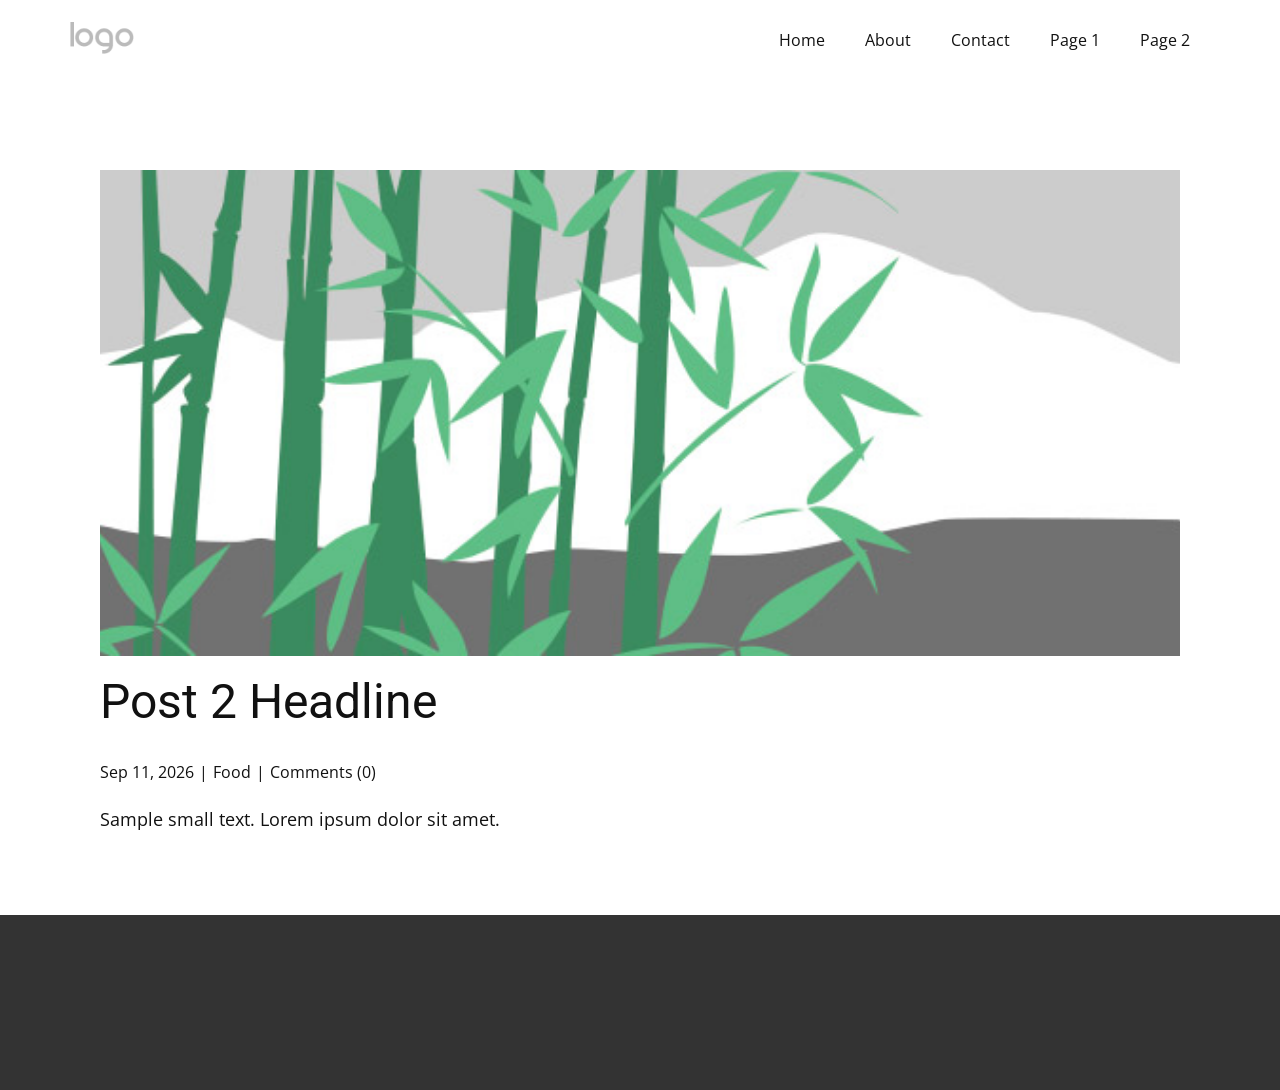
<file: blog/post-1.html>
<!DOCTYPE html>
<html style="font-size: 16px;" lang="en"><head>
    <meta name="viewport" content="width=device-width, initial-scale=1.0">
    <meta charset="utf-8">
    <meta name="keywords" content="Post 6 Headline">
    <meta name="description" content="Sample small text. Lorem ipsum dolor sit amet.">
    <title>Post 2 Headline</title>
    <link rel="stylesheet" href="../nicepage.css" media="screen">
<link rel="stylesheet" href="../Post-Template.css" media="screen">
    <script class="u-script" type="text/javascript" src="../jquery.js" defer=""></script>
    <script class="u-script" type="text/javascript" src="../nicepage.js" defer=""></script>
    <meta name="generator" content="Nicepage 8.7.0, nicepage.com">
    
    
    
    <link id="u-page-google-font" rel="stylesheet" href="https://fonts.googleapis.com/css2?display=swap&amp;family=Roboto:ital,wght@0,100;0,200;0,300;0,400;0,500;0,600;0,700;0,800;0,900;1,100;1,200;1,300;1,400;1,500;1,600;1,700;1,800;1,900&amp;family=Open+Sans:ital,wght@0,300;0,400;0,500;0,600;0,700;0,800;1,300;1,400;1,500;1,600;1,700;1,800">
    <script type="application/ld+json">{
		"@context": "http://schema.org",
		"@type": "Organization",
		"name": "",
		"logo": "images/default-logo.png"
}</script>
    <meta name="theme-color" content="#478ac9">
  <meta data-intl-tel-input-cdn-path="intlTelInput/"><meta name="twitter:description" content="Sample small text. Lorem ipsum dolor sit amet."><meta property="og:type" content="article"><meta property="og:title" content="Post 2 Headline"><meta property="og:description" content="Sample small text. Lorem ipsum dolor sit amet."><meta property="og:image" content="../images/68f64b9d.jpeg"></head>
  <body data-path-to-root="./" data-include-products="false" class="u-body u-xl-mode" data-lang="en"><header class="u-clearfix u-header u-header" id="header-1"><div class="u-clearfix u-sheet u-valign-middle u-sheet-1">
        <a href="#" class="u-image u-logo u-image-1">
          <img src="../images/default-logo.png" class="u-logo-image u-logo-image-1">
        </a>
        <nav class="u-menu u-menu-one-level u-offcanvas u-menu-1" role="navigation" aria-label="Menu navigation">
          <div class="menu-collapse" style="font-size: 1rem; letter-spacing: 0px;">
            <a class="u-button-style u-custom-left-right-menu-spacing u-custom-padding-bottom u-custom-top-bottom-menu-spacing u-hamburger-link u-nav-link u-text-active-palette-1-base u-text-hover-palette-2-base" href="#" tabindex="-1" aria-label="Open menu" aria-controls="0db9">
              <svg class="u-svg-link" viewBox="0 0 24 24"><use xlink:href="#menu-hamburger"></use></svg>
              <svg class="u-svg-content" version="1.1" id="menu-hamburger" viewBox="0 0 16 16" x="0px" y="0px" xmlns:xlink="http://www.w3.org/1999/xlink" xmlns="http://www.w3.org/2000/svg"><g><rect y="1" width="16" height="2"></rect><rect y="7" width="16" height="2"></rect><rect y="13" width="16" height="2"></rect>
</g></svg>
            </a>
          </div>
          <div class="u-nav-container">
            <ul class="u-nav u-unstyled u-nav-1" role="menubar"><li class="u-nav-item" role="none"><a class="u-button-style u-nav-link u-text-active-palette-1-base u-text-hover-palette-2-base u-nav-link-2" href="../" role="menuitem">Home</a>
</li><li class="u-nav-item" role="none"><a class="u-button-style u-nav-link u-text-active-palette-1-base u-text-hover-palette-2-base u-nav-link-2" href="../About.html" role="menuitem">About</a>
</li><li class="u-nav-item" role="none"><a class="u-button-style u-nav-link u-text-active-palette-1-base u-text-hover-palette-2-base u-nav-link-2" href="../Contact.html" role="menuitem">Contact</a>
</li><li class="u-nav-item" role="none"><a class="u-button-style u-nav-link u-text-active-palette-1-base u-text-hover-palette-2-base u-nav-link-2" href="../Page-1.html" role="menuitem">Page 1</a>
</li><li class="u-nav-item" role="none"><a class="u-button-style u-nav-link u-text-active-palette-1-base u-text-hover-palette-2-base u-nav-link-2" href="../Page-2.html" role="menuitem">Page 2</a>
</li></ul>
          </div>
          <div class="u-nav-container-collapse" id="0db9" role="region" aria-label="Menu panel">
            <div class="u-black u-container-style u-inner-container-layout u-opacity u-opacity-95 u-sidenav">
              <div class="u-inner-container-layout u-sidenav-overflow">
                <div class="u-menu-close" tabindex="-1" aria-label="Close menu"></div>
                <ul class="u-align-center u-nav u-popupmenu-items u-unstyled u-nav-2"><li class="u-nav-item"><a class="u-button-style u-nav-link" href="../">Home</a>
</li><li class="u-nav-item"><a class="u-button-style u-nav-link" href="../About.html">About</a>
</li><li class="u-nav-item"><a class="u-button-style u-nav-link" href="../Contact.html">Contact</a>
</li><li class="u-nav-item"><a class="u-button-style u-nav-link" href="../Page-1.html">Page 1</a>
</li><li class="u-nav-item"><a class="u-button-style u-nav-link" href="../Page-2.html">Page 2</a>
</li></ul>
              </div>
            </div>
            <div class="u-black u-menu-overlay u-opacity u-opacity-70"></div>
          </div>
        </nav>
      </div></header>
    <section class="u-align-center u-clearfix u-section-1" id="block-3">
      <div class="u-clearfix u-sheet u-valign-middle-md u-valign-middle-sm u-valign-middle-xs u-sheet-1"><!--post_details--><!--post_details_options_json--><!--{"source":""}--><!--/post_details_options_json--><!--blog_post-->
        <div class="u-container-style u-expanded-width u-post-details u-post-details-1">
          <div class="u-container-layout u-valign-middle u-container-layout-1"><!--blog_post_image-->
            <img alt="" class="u-blog-control u-expanded-width u-image u-image-default u-image-1" src="../images/68f64b9d.jpeg"><!--/blog_post_image--><!--blog_post_header-->
            <h2 class="u-blog-control u-text u-text-1">Post 2 Headline</h2><!--/blog_post_header--><!--blog_post_metadata-->
            <div class="u-blog-control u-metadata u-metadata-1"><!--blog_post_metadata_date--><span class="u-meta-date u-meta-icon">Sep 11, 2026</span><!--/blog_post_metadata_date--><!--blog_post_metadata_category--><span class="u-meta-category u-meta-icon"><a href="/blog/blog.html#/blog-1///1">Food</a></span><!--/blog_post_metadata_category--><!--blog_post_metadata_comments--><span class="u-meta-comments u-meta-icon"><!--blog_post_metadata_comments_content-->Comments (0)<!--/blog_post_metadata_comments_content--></span><!--/blog_post_metadata_comments-->
            </div><!--/blog_post_metadata--><!--blog_post_content-->
            <div class="u-align-justify u-blog-control u-post-content u-text u-text-2 fr-view">
  <p>Sample small text. Lorem ipsum dolor sit amet.</p>
  </div><!--/blog_post_content-->
          </div>
        </div><!--/blog_post--><!--/post_details-->
      </div>
    </section>
    
    
    
    <footer class="u-align-center u-clearfix u-container-align-center u-footer u-grey-80 u-footer" id="footer-1"><div class="u-clearfix u-sheet u-sheet-1"></div></footer>
    <section class="u-backlink u-clearfix u-grey-80"></section>
  
</body></html>
</file>
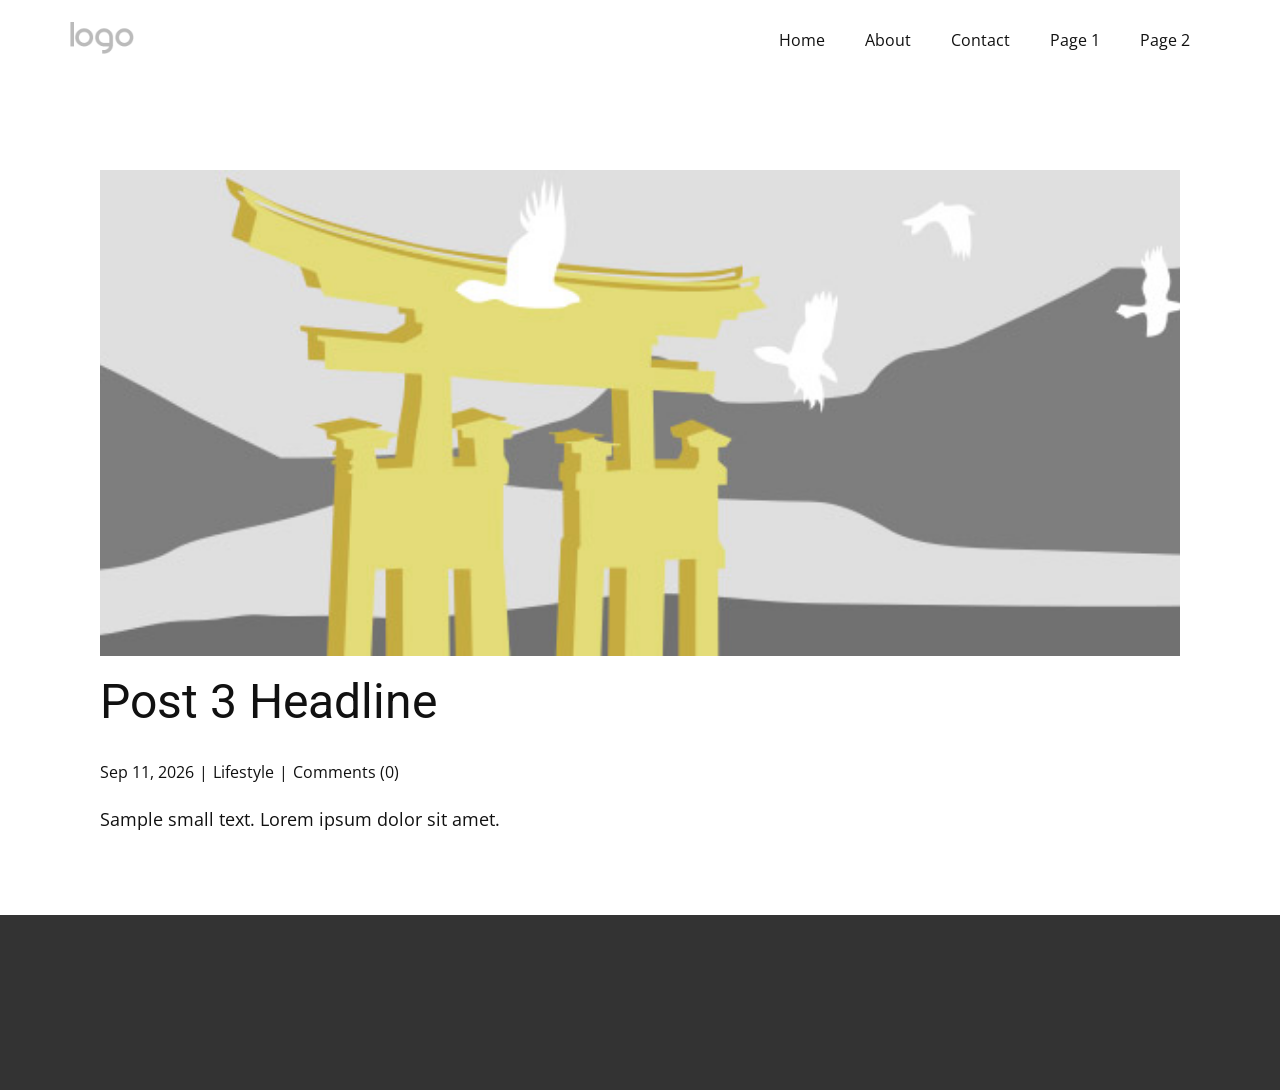
<file: blog/post-2.html>
<!DOCTYPE html>
<html style="font-size: 16px;" lang="en"><head>
    <meta name="viewport" content="width=device-width, initial-scale=1.0">
    <meta charset="utf-8">
    <meta name="keywords" content="Post 6 Headline">
    <meta name="description" content="Sample small text. Lorem ipsum dolor sit amet.">
    <title>Post 3 Headline</title>
    <link rel="stylesheet" href="../nicepage.css" media="screen">
<link rel="stylesheet" href="../Post-Template.css" media="screen">
    <script class="u-script" type="text/javascript" src="../jquery.js" defer=""></script>
    <script class="u-script" type="text/javascript" src="../nicepage.js" defer=""></script>
    <meta name="generator" content="Nicepage 8.7.0, nicepage.com">
    
    
    
    <link id="u-page-google-font" rel="stylesheet" href="https://fonts.googleapis.com/css2?display=swap&amp;family=Roboto:ital,wght@0,100;0,200;0,300;0,400;0,500;0,600;0,700;0,800;0,900;1,100;1,200;1,300;1,400;1,500;1,600;1,700;1,800;1,900&amp;family=Open+Sans:ital,wght@0,300;0,400;0,500;0,600;0,700;0,800;1,300;1,400;1,500;1,600;1,700;1,800">
    <script type="application/ld+json">{
		"@context": "http://schema.org",
		"@type": "Organization",
		"name": "",
		"logo": "images/default-logo.png"
}</script>
    <meta name="theme-color" content="#478ac9">
  <meta data-intl-tel-input-cdn-path="intlTelInput/"><meta name="twitter:description" content="Sample small text. Lorem ipsum dolor sit amet."><meta property="og:type" content="article"><meta property="og:title" content="Post 3 Headline"><meta property="og:description" content="Sample small text. Lorem ipsum dolor sit amet."><meta property="og:image" content="../images/8ad73f3c.jpeg"></head>
  <body data-path-to-root="./" data-include-products="false" class="u-body u-xl-mode" data-lang="en"><header class="u-clearfix u-header u-header" id="header-1"><div class="u-clearfix u-sheet u-valign-middle u-sheet-1">
        <a href="#" class="u-image u-logo u-image-1">
          <img src="../images/default-logo.png" class="u-logo-image u-logo-image-1">
        </a>
        <nav class="u-menu u-menu-one-level u-offcanvas u-menu-1" role="navigation" aria-label="Menu navigation">
          <div class="menu-collapse" style="font-size: 1rem; letter-spacing: 0px;">
            <a class="u-button-style u-custom-left-right-menu-spacing u-custom-padding-bottom u-custom-top-bottom-menu-spacing u-hamburger-link u-nav-link u-text-active-palette-1-base u-text-hover-palette-2-base" href="#" tabindex="-1" aria-label="Open menu" aria-controls="0db9">
              <svg class="u-svg-link" viewBox="0 0 24 24"><use xlink:href="#menu-hamburger"></use></svg>
              <svg class="u-svg-content" version="1.1" id="menu-hamburger" viewBox="0 0 16 16" x="0px" y="0px" xmlns:xlink="http://www.w3.org/1999/xlink" xmlns="http://www.w3.org/2000/svg"><g><rect y="1" width="16" height="2"></rect><rect y="7" width="16" height="2"></rect><rect y="13" width="16" height="2"></rect>
</g></svg>
            </a>
          </div>
          <div class="u-nav-container">
            <ul class="u-nav u-unstyled u-nav-1" role="menubar"><li class="u-nav-item" role="none"><a class="u-button-style u-nav-link u-text-active-palette-1-base u-text-hover-palette-2-base u-nav-link-2" href="../" role="menuitem">Home</a>
</li><li class="u-nav-item" role="none"><a class="u-button-style u-nav-link u-text-active-palette-1-base u-text-hover-palette-2-base u-nav-link-2" href="../About.html" role="menuitem">About</a>
</li><li class="u-nav-item" role="none"><a class="u-button-style u-nav-link u-text-active-palette-1-base u-text-hover-palette-2-base u-nav-link-2" href="../Contact.html" role="menuitem">Contact</a>
</li><li class="u-nav-item" role="none"><a class="u-button-style u-nav-link u-text-active-palette-1-base u-text-hover-palette-2-base u-nav-link-2" href="../Page-1.html" role="menuitem">Page 1</a>
</li><li class="u-nav-item" role="none"><a class="u-button-style u-nav-link u-text-active-palette-1-base u-text-hover-palette-2-base u-nav-link-2" href="../Page-2.html" role="menuitem">Page 2</a>
</li></ul>
          </div>
          <div class="u-nav-container-collapse" id="0db9" role="region" aria-label="Menu panel">
            <div class="u-black u-container-style u-inner-container-layout u-opacity u-opacity-95 u-sidenav">
              <div class="u-inner-container-layout u-sidenav-overflow">
                <div class="u-menu-close" tabindex="-1" aria-label="Close menu"></div>
                <ul class="u-align-center u-nav u-popupmenu-items u-unstyled u-nav-2"><li class="u-nav-item"><a class="u-button-style u-nav-link" href="../">Home</a>
</li><li class="u-nav-item"><a class="u-button-style u-nav-link" href="../About.html">About</a>
</li><li class="u-nav-item"><a class="u-button-style u-nav-link" href="../Contact.html">Contact</a>
</li><li class="u-nav-item"><a class="u-button-style u-nav-link" href="../Page-1.html">Page 1</a>
</li><li class="u-nav-item"><a class="u-button-style u-nav-link" href="../Page-2.html">Page 2</a>
</li></ul>
              </div>
            </div>
            <div class="u-black u-menu-overlay u-opacity u-opacity-70"></div>
          </div>
        </nav>
      </div></header>
    <section class="u-align-center u-clearfix u-section-1" id="block-3">
      <div class="u-clearfix u-sheet u-valign-middle-md u-valign-middle-sm u-valign-middle-xs u-sheet-1"><!--post_details--><!--post_details_options_json--><!--{"source":""}--><!--/post_details_options_json--><!--blog_post-->
        <div class="u-container-style u-expanded-width u-post-details u-post-details-1">
          <div class="u-container-layout u-valign-middle u-container-layout-1"><!--blog_post_image-->
            <img alt="" class="u-blog-control u-expanded-width u-image u-image-default u-image-1" src="../images/8ad73f3c.jpeg"><!--/blog_post_image--><!--blog_post_header-->
            <h2 class="u-blog-control u-text u-text-1">Post 3 Headline</h2><!--/blog_post_header--><!--blog_post_metadata-->
            <div class="u-blog-control u-metadata u-metadata-1"><!--blog_post_metadata_date--><span class="u-meta-date u-meta-icon">Sep 11, 2026</span><!--/blog_post_metadata_date--><!--blog_post_metadata_category--><span class="u-meta-category u-meta-icon"><a href="/blog/blog.html#/blog-1///3">Lifestyle</a></span><!--/blog_post_metadata_category--><!--blog_post_metadata_comments--><span class="u-meta-comments u-meta-icon"><!--blog_post_metadata_comments_content-->Comments (0)<!--/blog_post_metadata_comments_content--></span><!--/blog_post_metadata_comments-->
            </div><!--/blog_post_metadata--><!--blog_post_content-->
            <div class="u-align-justify u-blog-control u-post-content u-text u-text-2 fr-view">
  <p>Sample small text. Lorem ipsum dolor sit amet.</p>
  </div><!--/blog_post_content-->
          </div>
        </div><!--/blog_post--><!--/post_details-->
      </div>
    </section>
    
    
    
    <footer class="u-align-center u-clearfix u-container-align-center u-footer u-grey-80 u-footer" id="footer-1"><div class="u-clearfix u-sheet u-sheet-1"></div></footer>
    <section class="u-backlink u-clearfix u-grey-80"></section>
  
</body></html>
</file>
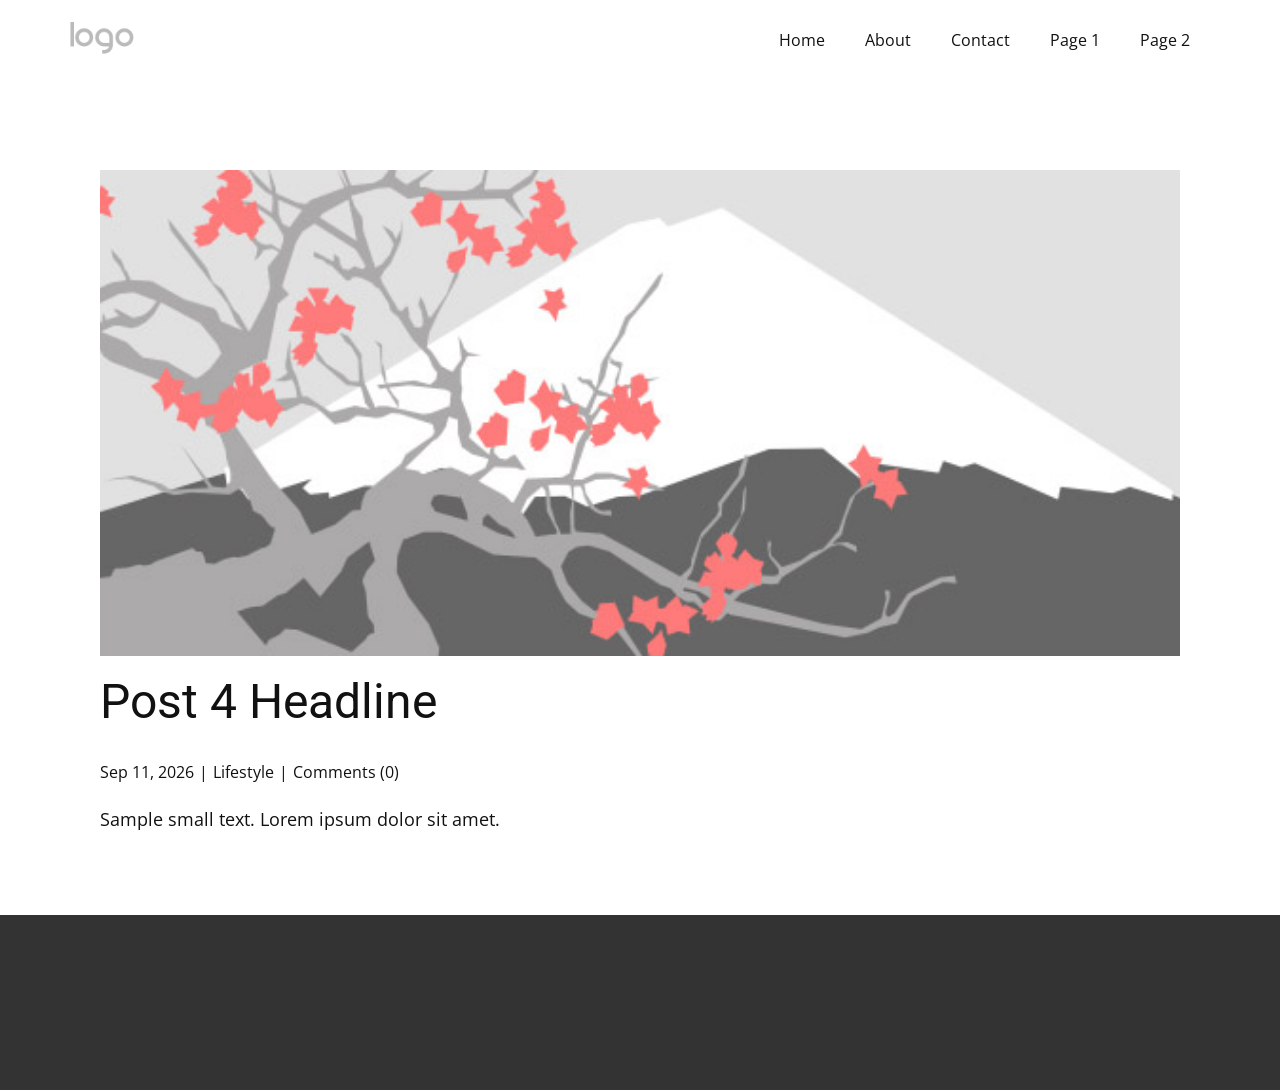
<file: blog/post-3.html>
<!DOCTYPE html>
<html style="font-size: 16px;" lang="en"><head>
    <meta name="viewport" content="width=device-width, initial-scale=1.0">
    <meta charset="utf-8">
    <meta name="keywords" content="Post 6 Headline">
    <meta name="description" content="Sample small text. Lorem ipsum dolor sit amet.">
    <title>Post 4 Headline</title>
    <link rel="stylesheet" href="../nicepage.css" media="screen">
<link rel="stylesheet" href="../Post-Template.css" media="screen">
    <script class="u-script" type="text/javascript" src="../jquery.js" defer=""></script>
    <script class="u-script" type="text/javascript" src="../nicepage.js" defer=""></script>
    <meta name="generator" content="Nicepage 8.7.0, nicepage.com">
    
    
    
    <link id="u-page-google-font" rel="stylesheet" href="https://fonts.googleapis.com/css2?display=swap&amp;family=Roboto:ital,wght@0,100;0,200;0,300;0,400;0,500;0,600;0,700;0,800;0,900;1,100;1,200;1,300;1,400;1,500;1,600;1,700;1,800;1,900&amp;family=Open+Sans:ital,wght@0,300;0,400;0,500;0,600;0,700;0,800;1,300;1,400;1,500;1,600;1,700;1,800">
    <script type="application/ld+json">{
		"@context": "http://schema.org",
		"@type": "Organization",
		"name": "",
		"logo": "images/default-logo.png"
}</script>
    <meta name="theme-color" content="#478ac9">
  <meta data-intl-tel-input-cdn-path="intlTelInput/"><meta name="twitter:description" content="Sample small text. Lorem ipsum dolor sit amet."><meta property="og:type" content="article"><meta property="og:title" content="Post 4 Headline"><meta property="og:description" content="Sample small text. Lorem ipsum dolor sit amet."><meta property="og:image" content="../images/0fd3416c.jpeg"></head>
  <body data-path-to-root="./" data-include-products="false" class="u-body u-xl-mode" data-lang="en"><header class="u-clearfix u-header u-header" id="header-1"><div class="u-clearfix u-sheet u-valign-middle u-sheet-1">
        <a href="#" class="u-image u-logo u-image-1">
          <img src="../images/default-logo.png" class="u-logo-image u-logo-image-1">
        </a>
        <nav class="u-menu u-menu-one-level u-offcanvas u-menu-1" role="navigation" aria-label="Menu navigation">
          <div class="menu-collapse" style="font-size: 1rem; letter-spacing: 0px;">
            <a class="u-button-style u-custom-left-right-menu-spacing u-custom-padding-bottom u-custom-top-bottom-menu-spacing u-hamburger-link u-nav-link u-text-active-palette-1-base u-text-hover-palette-2-base" href="#" tabindex="-1" aria-label="Open menu" aria-controls="0db9">
              <svg class="u-svg-link" viewBox="0 0 24 24"><use xlink:href="#menu-hamburger"></use></svg>
              <svg class="u-svg-content" version="1.1" id="menu-hamburger" viewBox="0 0 16 16" x="0px" y="0px" xmlns:xlink="http://www.w3.org/1999/xlink" xmlns="http://www.w3.org/2000/svg"><g><rect y="1" width="16" height="2"></rect><rect y="7" width="16" height="2"></rect><rect y="13" width="16" height="2"></rect>
</g></svg>
            </a>
          </div>
          <div class="u-nav-container">
            <ul class="u-nav u-unstyled u-nav-1" role="menubar"><li class="u-nav-item" role="none"><a class="u-button-style u-nav-link u-text-active-palette-1-base u-text-hover-palette-2-base u-nav-link-2" href="../" role="menuitem">Home</a>
</li><li class="u-nav-item" role="none"><a class="u-button-style u-nav-link u-text-active-palette-1-base u-text-hover-palette-2-base u-nav-link-2" href="../About.html" role="menuitem">About</a>
</li><li class="u-nav-item" role="none"><a class="u-button-style u-nav-link u-text-active-palette-1-base u-text-hover-palette-2-base u-nav-link-2" href="../Contact.html" role="menuitem">Contact</a>
</li><li class="u-nav-item" role="none"><a class="u-button-style u-nav-link u-text-active-palette-1-base u-text-hover-palette-2-base u-nav-link-2" href="../Page-1.html" role="menuitem">Page 1</a>
</li><li class="u-nav-item" role="none"><a class="u-button-style u-nav-link u-text-active-palette-1-base u-text-hover-palette-2-base u-nav-link-2" href="../Page-2.html" role="menuitem">Page 2</a>
</li></ul>
          </div>
          <div class="u-nav-container-collapse" id="0db9" role="region" aria-label="Menu panel">
            <div class="u-black u-container-style u-inner-container-layout u-opacity u-opacity-95 u-sidenav">
              <div class="u-inner-container-layout u-sidenav-overflow">
                <div class="u-menu-close" tabindex="-1" aria-label="Close menu"></div>
                <ul class="u-align-center u-nav u-popupmenu-items u-unstyled u-nav-2"><li class="u-nav-item"><a class="u-button-style u-nav-link" href="../">Home</a>
</li><li class="u-nav-item"><a class="u-button-style u-nav-link" href="../About.html">About</a>
</li><li class="u-nav-item"><a class="u-button-style u-nav-link" href="../Contact.html">Contact</a>
</li><li class="u-nav-item"><a class="u-button-style u-nav-link" href="../Page-1.html">Page 1</a>
</li><li class="u-nav-item"><a class="u-button-style u-nav-link" href="../Page-2.html">Page 2</a>
</li></ul>
              </div>
            </div>
            <div class="u-black u-menu-overlay u-opacity u-opacity-70"></div>
          </div>
        </nav>
      </div></header>
    <section class="u-align-center u-clearfix u-section-1" id="block-3">
      <div class="u-clearfix u-sheet u-valign-middle-md u-valign-middle-sm u-valign-middle-xs u-sheet-1"><!--post_details--><!--post_details_options_json--><!--{"source":""}--><!--/post_details_options_json--><!--blog_post-->
        <div class="u-container-style u-expanded-width u-post-details u-post-details-1">
          <div class="u-container-layout u-valign-middle u-container-layout-1"><!--blog_post_image-->
            <img alt="" class="u-blog-control u-expanded-width u-image u-image-default u-image-1" src="../images/0fd3416c.jpeg"><!--/blog_post_image--><!--blog_post_header-->
            <h2 class="u-blog-control u-text u-text-1">Post 4 Headline</h2><!--/blog_post_header--><!--blog_post_metadata-->
            <div class="u-blog-control u-metadata u-metadata-1"><!--blog_post_metadata_date--><span class="u-meta-date u-meta-icon">Sep 11, 2026</span><!--/blog_post_metadata_date--><!--blog_post_metadata_category--><span class="u-meta-category u-meta-icon"><a href="/blog/blog.html#/blog-1///3">Lifestyle</a></span><!--/blog_post_metadata_category--><!--blog_post_metadata_comments--><span class="u-meta-comments u-meta-icon"><!--blog_post_metadata_comments_content-->Comments (0)<!--/blog_post_metadata_comments_content--></span><!--/blog_post_metadata_comments-->
            </div><!--/blog_post_metadata--><!--blog_post_content-->
            <div class="u-align-justify u-blog-control u-post-content u-text u-text-2 fr-view">
  <p>Sample small text. Lorem ipsum dolor sit amet.</p>
  </div><!--/blog_post_content-->
          </div>
        </div><!--/blog_post--><!--/post_details-->
      </div>
    </section>
    
    
    
    <footer class="u-align-center u-clearfix u-container-align-center u-footer u-grey-80 u-footer" id="footer-1"><div class="u-clearfix u-sheet u-sheet-1"></div></footer>
    <section class="u-backlink u-clearfix u-grey-80"></section>
  
</body></html>
</file>
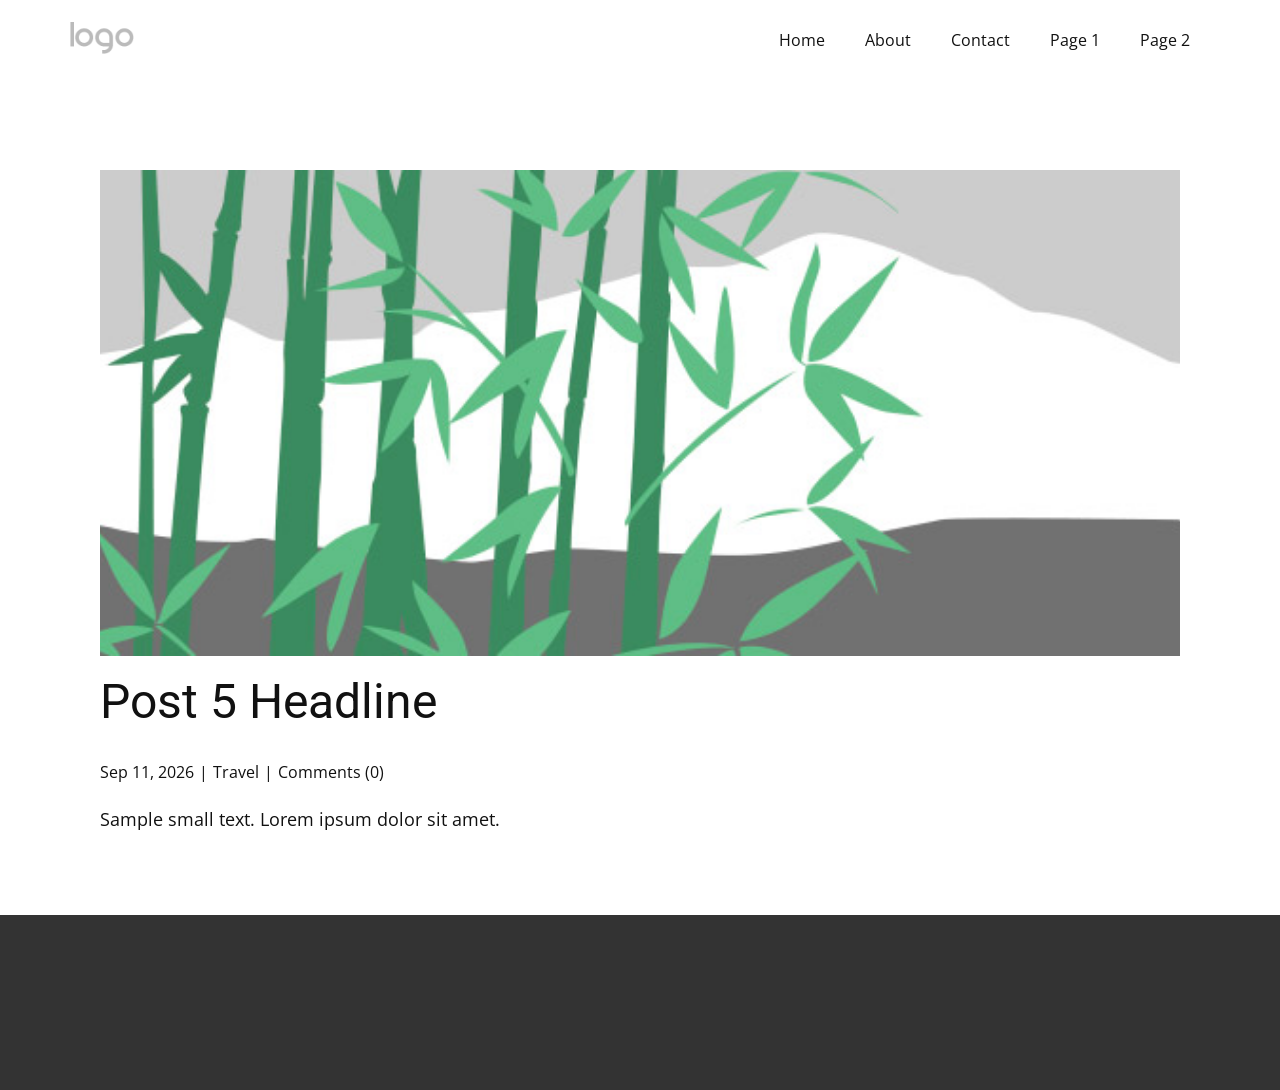
<file: blog/post-4.html>
<!DOCTYPE html>
<html style="font-size: 16px;" lang="en"><head>
    <meta name="viewport" content="width=device-width, initial-scale=1.0">
    <meta charset="utf-8">
    <meta name="keywords" content="Post 6 Headline">
    <meta name="description" content="Sample small text. Lorem ipsum dolor sit amet.">
    <title>Post 5 Headline</title>
    <link rel="stylesheet" href="../nicepage.css" media="screen">
<link rel="stylesheet" href="../Post-Template.css" media="screen">
    <script class="u-script" type="text/javascript" src="../jquery.js" defer=""></script>
    <script class="u-script" type="text/javascript" src="../nicepage.js" defer=""></script>
    <meta name="generator" content="Nicepage 8.7.0, nicepage.com">
    
    
    
    <link id="u-page-google-font" rel="stylesheet" href="https://fonts.googleapis.com/css2?display=swap&amp;family=Roboto:ital,wght@0,100;0,200;0,300;0,400;0,500;0,600;0,700;0,800;0,900;1,100;1,200;1,300;1,400;1,500;1,600;1,700;1,800;1,900&amp;family=Open+Sans:ital,wght@0,300;0,400;0,500;0,600;0,700;0,800;1,300;1,400;1,500;1,600;1,700;1,800">
    <script type="application/ld+json">{
		"@context": "http://schema.org",
		"@type": "Organization",
		"name": "",
		"logo": "images/default-logo.png"
}</script>
    <meta name="theme-color" content="#478ac9">
  <meta data-intl-tel-input-cdn-path="intlTelInput/"><meta name="twitter:description" content="Sample small text. Lorem ipsum dolor sit amet."><meta property="og:type" content="article"><meta property="og:title" content="Post 5 Headline"><meta property="og:description" content="Sample small text. Lorem ipsum dolor sit amet."><meta property="og:image" content="../images/68f64b9d.jpeg"></head>
  <body data-path-to-root="./" data-include-products="false" class="u-body u-xl-mode" data-lang="en"><header class="u-clearfix u-header u-header" id="header-1"><div class="u-clearfix u-sheet u-valign-middle u-sheet-1">
        <a href="#" class="u-image u-logo u-image-1">
          <img src="../images/default-logo.png" class="u-logo-image u-logo-image-1">
        </a>
        <nav class="u-menu u-menu-one-level u-offcanvas u-menu-1" role="navigation" aria-label="Menu navigation">
          <div class="menu-collapse" style="font-size: 1rem; letter-spacing: 0px;">
            <a class="u-button-style u-custom-left-right-menu-spacing u-custom-padding-bottom u-custom-top-bottom-menu-spacing u-hamburger-link u-nav-link u-text-active-palette-1-base u-text-hover-palette-2-base" href="#" tabindex="-1" aria-label="Open menu" aria-controls="0db9">
              <svg class="u-svg-link" viewBox="0 0 24 24"><use xlink:href="#menu-hamburger"></use></svg>
              <svg class="u-svg-content" version="1.1" id="menu-hamburger" viewBox="0 0 16 16" x="0px" y="0px" xmlns:xlink="http://www.w3.org/1999/xlink" xmlns="http://www.w3.org/2000/svg"><g><rect y="1" width="16" height="2"></rect><rect y="7" width="16" height="2"></rect><rect y="13" width="16" height="2"></rect>
</g></svg>
            </a>
          </div>
          <div class="u-nav-container">
            <ul class="u-nav u-unstyled u-nav-1" role="menubar"><li class="u-nav-item" role="none"><a class="u-button-style u-nav-link u-text-active-palette-1-base u-text-hover-palette-2-base u-nav-link-2" href="../" role="menuitem">Home</a>
</li><li class="u-nav-item" role="none"><a class="u-button-style u-nav-link u-text-active-palette-1-base u-text-hover-palette-2-base u-nav-link-2" href="../About.html" role="menuitem">About</a>
</li><li class="u-nav-item" role="none"><a class="u-button-style u-nav-link u-text-active-palette-1-base u-text-hover-palette-2-base u-nav-link-2" href="../Contact.html" role="menuitem">Contact</a>
</li><li class="u-nav-item" role="none"><a class="u-button-style u-nav-link u-text-active-palette-1-base u-text-hover-palette-2-base u-nav-link-2" href="../Page-1.html" role="menuitem">Page 1</a>
</li><li class="u-nav-item" role="none"><a class="u-button-style u-nav-link u-text-active-palette-1-base u-text-hover-palette-2-base u-nav-link-2" href="../Page-2.html" role="menuitem">Page 2</a>
</li></ul>
          </div>
          <div class="u-nav-container-collapse" id="0db9" role="region" aria-label="Menu panel">
            <div class="u-black u-container-style u-inner-container-layout u-opacity u-opacity-95 u-sidenav">
              <div class="u-inner-container-layout u-sidenav-overflow">
                <div class="u-menu-close" tabindex="-1" aria-label="Close menu"></div>
                <ul class="u-align-center u-nav u-popupmenu-items u-unstyled u-nav-2"><li class="u-nav-item"><a class="u-button-style u-nav-link" href="../">Home</a>
</li><li class="u-nav-item"><a class="u-button-style u-nav-link" href="../About.html">About</a>
</li><li class="u-nav-item"><a class="u-button-style u-nav-link" href="../Contact.html">Contact</a>
</li><li class="u-nav-item"><a class="u-button-style u-nav-link" href="../Page-1.html">Page 1</a>
</li><li class="u-nav-item"><a class="u-button-style u-nav-link" href="../Page-2.html">Page 2</a>
</li></ul>
              </div>
            </div>
            <div class="u-black u-menu-overlay u-opacity u-opacity-70"></div>
          </div>
        </nav>
      </div></header>
    <section class="u-align-center u-clearfix u-section-1" id="block-3">
      <div class="u-clearfix u-sheet u-valign-middle-md u-valign-middle-sm u-valign-middle-xs u-sheet-1"><!--post_details--><!--post_details_options_json--><!--{"source":""}--><!--/post_details_options_json--><!--blog_post-->
        <div class="u-container-style u-expanded-width u-post-details u-post-details-1">
          <div class="u-container-layout u-valign-middle u-container-layout-1"><!--blog_post_image-->
            <img alt="" class="u-blog-control u-expanded-width u-image u-image-default u-image-1" src="../images/68f64b9d.jpeg"><!--/blog_post_image--><!--blog_post_header-->
            <h2 class="u-blog-control u-text u-text-1">Post 5 Headline</h2><!--/blog_post_header--><!--blog_post_metadata-->
            <div class="u-blog-control u-metadata u-metadata-1"><!--blog_post_metadata_date--><span class="u-meta-date u-meta-icon">Sep 11, 2026</span><!--/blog_post_metadata_date--><!--blog_post_metadata_category--><span class="u-meta-category u-meta-icon"><a href="/blog/blog.html#/blog-1///2">Travel</a></span><!--/blog_post_metadata_category--><!--blog_post_metadata_comments--><span class="u-meta-comments u-meta-icon"><!--blog_post_metadata_comments_content-->Comments (0)<!--/blog_post_metadata_comments_content--></span><!--/blog_post_metadata_comments-->
            </div><!--/blog_post_metadata--><!--blog_post_content-->
            <div class="u-align-justify u-blog-control u-post-content u-text u-text-2 fr-view">
  <p>Sample small text. Lorem ipsum dolor sit amet.</p>
  </div><!--/blog_post_content-->
          </div>
        </div><!--/blog_post--><!--/post_details-->
      </div>
    </section>
    
    
    
    <footer class="u-align-center u-clearfix u-container-align-center u-footer u-grey-80 u-footer" id="footer-1"><div class="u-clearfix u-sheet u-sheet-1"></div></footer>
    <section class="u-backlink u-clearfix u-grey-80"></section>
  
</body></html>
</file>
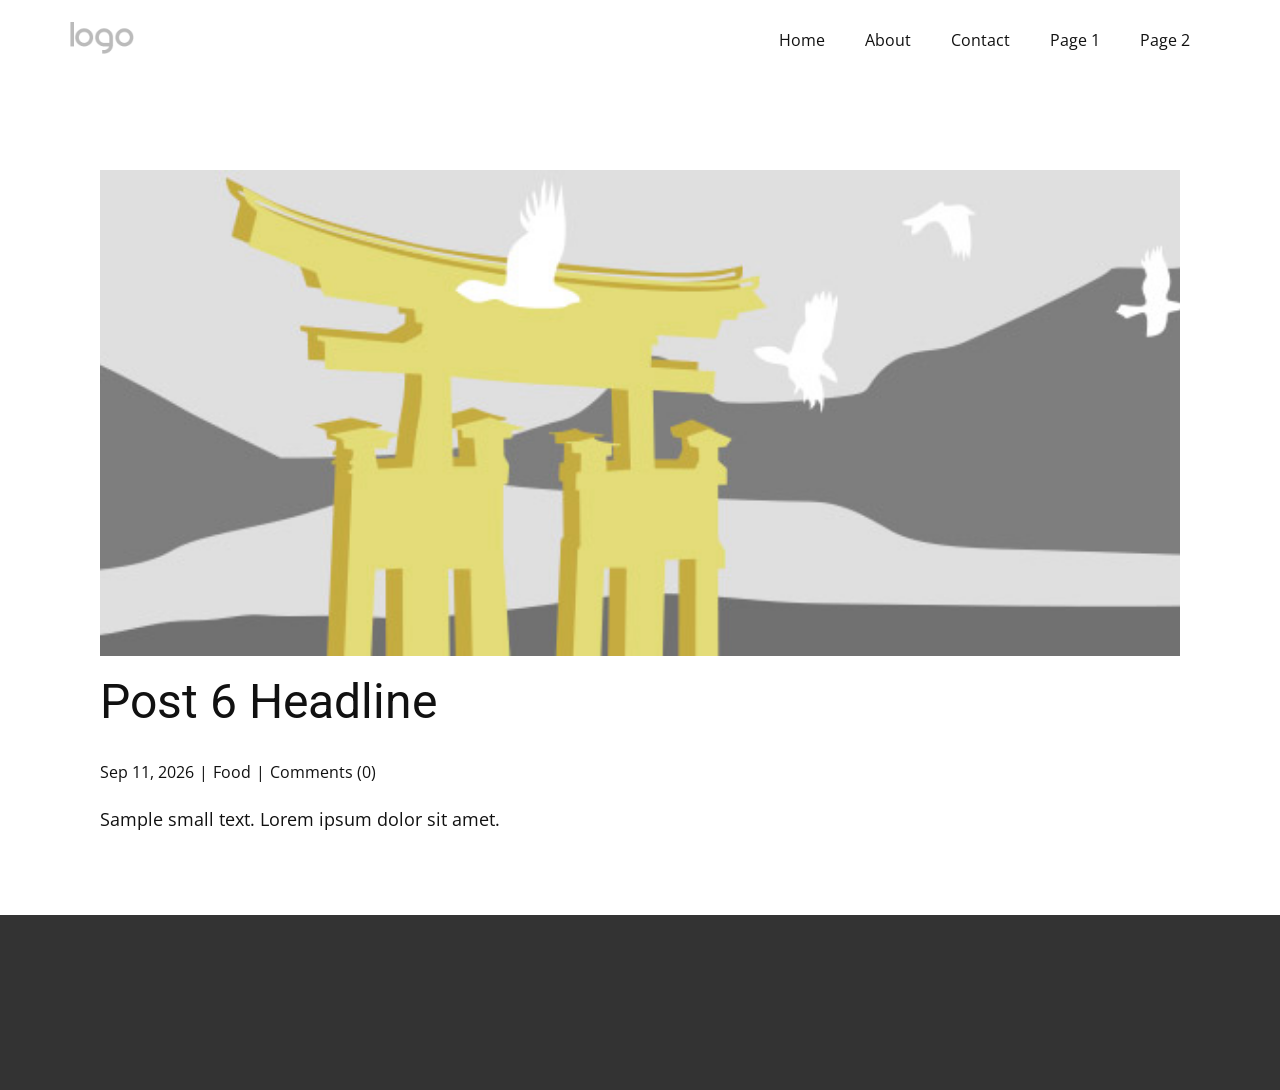
<file: blog/post-5.html>
<!DOCTYPE html>
<html style="font-size: 16px;" lang="en"><head>
    <meta name="viewport" content="width=device-width, initial-scale=1.0">
    <meta charset="utf-8">
    <meta name="keywords" content="Post 6 Headline">
    <meta name="description" content="Sample small text. Lorem ipsum dolor sit amet.">
    <title>Post 6 Headline</title>
    <link rel="stylesheet" href="../nicepage.css" media="screen">
<link rel="stylesheet" href="../Post-Template.css" media="screen">
    <script class="u-script" type="text/javascript" src="../jquery.js" defer=""></script>
    <script class="u-script" type="text/javascript" src="../nicepage.js" defer=""></script>
    <meta name="generator" content="Nicepage 8.7.0, nicepage.com">
    
    
    
    <link id="u-page-google-font" rel="stylesheet" href="https://fonts.googleapis.com/css2?display=swap&amp;family=Roboto:ital,wght@0,100;0,200;0,300;0,400;0,500;0,600;0,700;0,800;0,900;1,100;1,200;1,300;1,400;1,500;1,600;1,700;1,800;1,900&amp;family=Open+Sans:ital,wght@0,300;0,400;0,500;0,600;0,700;0,800;1,300;1,400;1,500;1,600;1,700;1,800">
    <script type="application/ld+json">{
		"@context": "http://schema.org",
		"@type": "Organization",
		"name": "",
		"logo": "images/default-logo.png"
}</script>
    <meta name="theme-color" content="#478ac9">
  <meta data-intl-tel-input-cdn-path="intlTelInput/"><meta name="twitter:description" content="Sample small text. Lorem ipsum dolor sit amet."><meta property="og:type" content="article"><meta property="og:title" content="Post 6 Headline"><meta property="og:description" content="Sample small text. Lorem ipsum dolor sit amet."><meta property="og:image" content="../images/8ad73f3c.jpeg"></head>
  <body data-path-to-root="./" data-include-products="false" class="u-body u-xl-mode" data-lang="en"><header class="u-clearfix u-header u-header" id="header-1"><div class="u-clearfix u-sheet u-valign-middle u-sheet-1">
        <a href="#" class="u-image u-logo u-image-1">
          <img src="../images/default-logo.png" class="u-logo-image u-logo-image-1">
        </a>
        <nav class="u-menu u-menu-one-level u-offcanvas u-menu-1" role="navigation" aria-label="Menu navigation">
          <div class="menu-collapse" style="font-size: 1rem; letter-spacing: 0px;">
            <a class="u-button-style u-custom-left-right-menu-spacing u-custom-padding-bottom u-custom-top-bottom-menu-spacing u-hamburger-link u-nav-link u-text-active-palette-1-base u-text-hover-palette-2-base" href="#" tabindex="-1" aria-label="Open menu" aria-controls="0db9">
              <svg class="u-svg-link" viewBox="0 0 24 24"><use xlink:href="#menu-hamburger"></use></svg>
              <svg class="u-svg-content" version="1.1" id="menu-hamburger" viewBox="0 0 16 16" x="0px" y="0px" xmlns:xlink="http://www.w3.org/1999/xlink" xmlns="http://www.w3.org/2000/svg"><g><rect y="1" width="16" height="2"></rect><rect y="7" width="16" height="2"></rect><rect y="13" width="16" height="2"></rect>
</g></svg>
            </a>
          </div>
          <div class="u-nav-container">
            <ul class="u-nav u-unstyled u-nav-1" role="menubar"><li class="u-nav-item" role="none"><a class="u-button-style u-nav-link u-text-active-palette-1-base u-text-hover-palette-2-base u-nav-link-2" href="../" role="menuitem">Home</a>
</li><li class="u-nav-item" role="none"><a class="u-button-style u-nav-link u-text-active-palette-1-base u-text-hover-palette-2-base u-nav-link-2" href="../About.html" role="menuitem">About</a>
</li><li class="u-nav-item" role="none"><a class="u-button-style u-nav-link u-text-active-palette-1-base u-text-hover-palette-2-base u-nav-link-2" href="../Contact.html" role="menuitem">Contact</a>
</li><li class="u-nav-item" role="none"><a class="u-button-style u-nav-link u-text-active-palette-1-base u-text-hover-palette-2-base u-nav-link-2" href="../Page-1.html" role="menuitem">Page 1</a>
</li><li class="u-nav-item" role="none"><a class="u-button-style u-nav-link u-text-active-palette-1-base u-text-hover-palette-2-base u-nav-link-2" href="../Page-2.html" role="menuitem">Page 2</a>
</li></ul>
          </div>
          <div class="u-nav-container-collapse" id="0db9" role="region" aria-label="Menu panel">
            <div class="u-black u-container-style u-inner-container-layout u-opacity u-opacity-95 u-sidenav">
              <div class="u-inner-container-layout u-sidenav-overflow">
                <div class="u-menu-close" tabindex="-1" aria-label="Close menu"></div>
                <ul class="u-align-center u-nav u-popupmenu-items u-unstyled u-nav-2"><li class="u-nav-item"><a class="u-button-style u-nav-link" href="../">Home</a>
</li><li class="u-nav-item"><a class="u-button-style u-nav-link" href="../About.html">About</a>
</li><li class="u-nav-item"><a class="u-button-style u-nav-link" href="../Contact.html">Contact</a>
</li><li class="u-nav-item"><a class="u-button-style u-nav-link" href="../Page-1.html">Page 1</a>
</li><li class="u-nav-item"><a class="u-button-style u-nav-link" href="../Page-2.html">Page 2</a>
</li></ul>
              </div>
            </div>
            <div class="u-black u-menu-overlay u-opacity u-opacity-70"></div>
          </div>
        </nav>
      </div></header>
    <section class="u-align-center u-clearfix u-section-1" id="block-3">
      <div class="u-clearfix u-sheet u-valign-middle-md u-valign-middle-sm u-valign-middle-xs u-sheet-1"><!--post_details--><!--post_details_options_json--><!--{"source":""}--><!--/post_details_options_json--><!--blog_post-->
        <div class="u-container-style u-expanded-width u-post-details u-post-details-1">
          <div class="u-container-layout u-valign-middle u-container-layout-1"><!--blog_post_image-->
            <img alt="" class="u-blog-control u-expanded-width u-image u-image-default u-image-1" src="../images/8ad73f3c.jpeg"><!--/blog_post_image--><!--blog_post_header-->
            <h2 class="u-blog-control u-text u-text-1">Post 6 Headline</h2><!--/blog_post_header--><!--blog_post_metadata-->
            <div class="u-blog-control u-metadata u-metadata-1"><!--blog_post_metadata_date--><span class="u-meta-date u-meta-icon">Sep 11, 2026</span><!--/blog_post_metadata_date--><!--blog_post_metadata_category--><span class="u-meta-category u-meta-icon"><a href="/blog/blog.html#/blog-1///1">Food</a></span><!--/blog_post_metadata_category--><!--blog_post_metadata_comments--><span class="u-meta-comments u-meta-icon"><!--blog_post_metadata_comments_content-->Comments (0)<!--/blog_post_metadata_comments_content--></span><!--/blog_post_metadata_comments-->
            </div><!--/blog_post_metadata--><!--blog_post_content-->
            <div class="u-align-justify u-blog-control u-post-content u-text u-text-2 fr-view">
  <p>Sample small text. Lorem ipsum dolor sit amet.</p>
  </div><!--/blog_post_content-->
          </div>
        </div><!--/blog_post--><!--/post_details-->
      </div>
    </section>
    
    
    
    <footer class="u-align-center u-clearfix u-container-align-center u-footer u-grey-80 u-footer" id="footer-1"><div class="u-clearfix u-sheet u-sheet-1"></div></footer>
    <section class="u-backlink u-clearfix u-grey-80"></section>
  
</body></html>
</file>
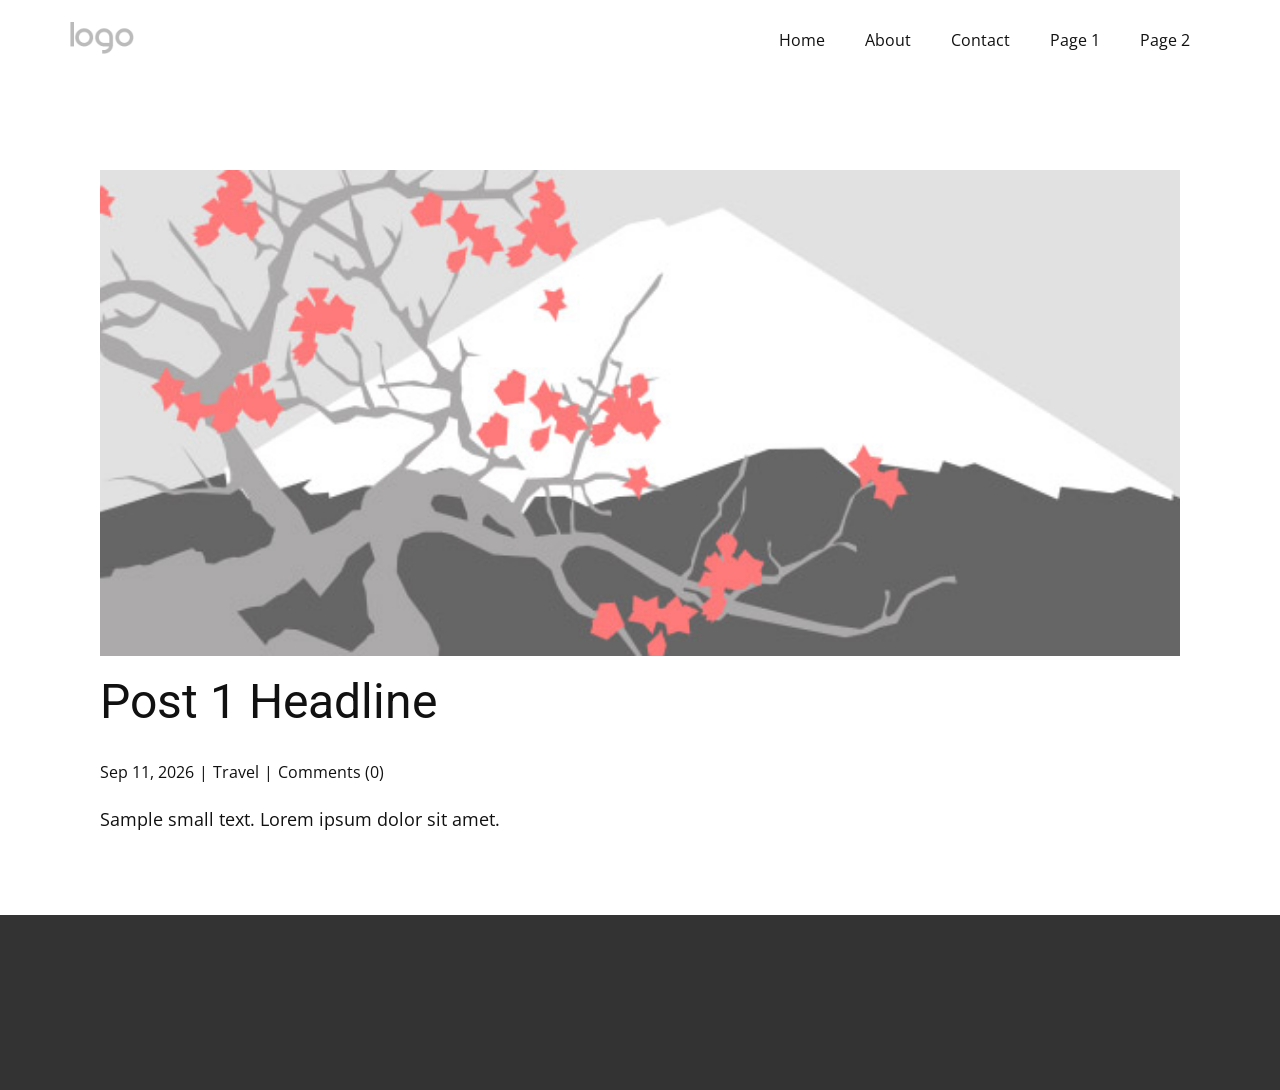
<file: blog/post.html>
<!DOCTYPE html>
<html style="font-size: 16px;" lang="en"><head>
    <meta name="viewport" content="width=device-width, initial-scale=1.0">
    <meta charset="utf-8">
    <meta name="keywords" content="Post 6 Headline">
    <meta name="description" content="Sample small text. Lorem ipsum dolor sit amet.">
    <title>Post 1 Headline</title>
    <link rel="stylesheet" href="../nicepage.css" media="screen">
<link rel="stylesheet" href="../Post-Template.css" media="screen">
    <script class="u-script" type="text/javascript" src="../jquery.js" defer=""></script>
    <script class="u-script" type="text/javascript" src="../nicepage.js" defer=""></script>
    <meta name="generator" content="Nicepage 8.7.0, nicepage.com">
    
    
    
    <link id="u-page-google-font" rel="stylesheet" href="https://fonts.googleapis.com/css2?display=swap&amp;family=Roboto:ital,wght@0,100;0,200;0,300;0,400;0,500;0,600;0,700;0,800;0,900;1,100;1,200;1,300;1,400;1,500;1,600;1,700;1,800;1,900&amp;family=Open+Sans:ital,wght@0,300;0,400;0,500;0,600;0,700;0,800;1,300;1,400;1,500;1,600;1,700;1,800">
    <script type="application/ld+json">{
		"@context": "http://schema.org",
		"@type": "Organization",
		"name": "",
		"logo": "images/default-logo.png"
}</script>
    <meta name="theme-color" content="#478ac9">
  <meta data-intl-tel-input-cdn-path="intlTelInput/"><meta name="twitter:description" content="Sample small text. Lorem ipsum dolor sit amet."><meta property="og:type" content="article"><meta property="og:title" content="Post 1 Headline"><meta property="og:description" content="Sample small text. Lorem ipsum dolor sit amet."><meta property="og:image" content="../images/0fd3416c.jpeg"></head>
  <body data-path-to-root="./" data-include-products="false" class="u-body u-xl-mode" data-lang="en"><header class="u-clearfix u-header u-header" id="header-1"><div class="u-clearfix u-sheet u-valign-middle u-sheet-1">
        <a href="#" class="u-image u-logo u-image-1">
          <img src="../images/default-logo.png" class="u-logo-image u-logo-image-1">
        </a>
        <nav class="u-menu u-menu-one-level u-offcanvas u-menu-1" role="navigation" aria-label="Menu navigation">
          <div class="menu-collapse" style="font-size: 1rem; letter-spacing: 0px;">
            <a class="u-button-style u-custom-left-right-menu-spacing u-custom-padding-bottom u-custom-top-bottom-menu-spacing u-hamburger-link u-nav-link u-text-active-palette-1-base u-text-hover-palette-2-base" href="#" tabindex="-1" aria-label="Open menu" aria-controls="0db9">
              <svg class="u-svg-link" viewBox="0 0 24 24"><use xlink:href="#menu-hamburger"></use></svg>
              <svg class="u-svg-content" version="1.1" id="menu-hamburger" viewBox="0 0 16 16" x="0px" y="0px" xmlns:xlink="http://www.w3.org/1999/xlink" xmlns="http://www.w3.org/2000/svg"><g><rect y="1" width="16" height="2"></rect><rect y="7" width="16" height="2"></rect><rect y="13" width="16" height="2"></rect>
</g></svg>
            </a>
          </div>
          <div class="u-nav-container">
            <ul class="u-nav u-unstyled u-nav-1" role="menubar"><li class="u-nav-item" role="none"><a class="u-button-style u-nav-link u-text-active-palette-1-base u-text-hover-palette-2-base u-nav-link-2" href="../" role="menuitem">Home</a>
</li><li class="u-nav-item" role="none"><a class="u-button-style u-nav-link u-text-active-palette-1-base u-text-hover-palette-2-base u-nav-link-2" href="../About.html" role="menuitem">About</a>
</li><li class="u-nav-item" role="none"><a class="u-button-style u-nav-link u-text-active-palette-1-base u-text-hover-palette-2-base u-nav-link-2" href="../Contact.html" role="menuitem">Contact</a>
</li><li class="u-nav-item" role="none"><a class="u-button-style u-nav-link u-text-active-palette-1-base u-text-hover-palette-2-base u-nav-link-2" href="../Page-1.html" role="menuitem">Page 1</a>
</li><li class="u-nav-item" role="none"><a class="u-button-style u-nav-link u-text-active-palette-1-base u-text-hover-palette-2-base u-nav-link-2" href="../Page-2.html" role="menuitem">Page 2</a>
</li></ul>
          </div>
          <div class="u-nav-container-collapse" id="0db9" role="region" aria-label="Menu panel">
            <div class="u-black u-container-style u-inner-container-layout u-opacity u-opacity-95 u-sidenav">
              <div class="u-inner-container-layout u-sidenav-overflow">
                <div class="u-menu-close" tabindex="-1" aria-label="Close menu"></div>
                <ul class="u-align-center u-nav u-popupmenu-items u-unstyled u-nav-2"><li class="u-nav-item"><a class="u-button-style u-nav-link" href="../">Home</a>
</li><li class="u-nav-item"><a class="u-button-style u-nav-link" href="../About.html">About</a>
</li><li class="u-nav-item"><a class="u-button-style u-nav-link" href="../Contact.html">Contact</a>
</li><li class="u-nav-item"><a class="u-button-style u-nav-link" href="../Page-1.html">Page 1</a>
</li><li class="u-nav-item"><a class="u-button-style u-nav-link" href="../Page-2.html">Page 2</a>
</li></ul>
              </div>
            </div>
            <div class="u-black u-menu-overlay u-opacity u-opacity-70"></div>
          </div>
        </nav>
      </div></header>
    <section class="u-align-center u-clearfix u-section-1" id="block-3">
      <div class="u-clearfix u-sheet u-valign-middle-md u-valign-middle-sm u-valign-middle-xs u-sheet-1"><!--post_details--><!--post_details_options_json--><!--{"source":""}--><!--/post_details_options_json--><!--blog_post-->
        <div class="u-container-style u-expanded-width u-post-details u-post-details-1">
          <div class="u-container-layout u-valign-middle u-container-layout-1"><!--blog_post_image-->
            <img alt="" class="u-blog-control u-expanded-width u-image u-image-default u-image-1" src="../images/0fd3416c.jpeg"><!--/blog_post_image--><!--blog_post_header-->
            <h2 class="u-blog-control u-text u-text-1">Post 1 Headline</h2><!--/blog_post_header--><!--blog_post_metadata-->
            <div class="u-blog-control u-metadata u-metadata-1"><!--blog_post_metadata_date--><span class="u-meta-date u-meta-icon">Sep 11, 2026</span><!--/blog_post_metadata_date--><!--blog_post_metadata_category--><span class="u-meta-category u-meta-icon"><a href="/blog/blog.html#/blog-1///2">Travel</a></span><!--/blog_post_metadata_category--><!--blog_post_metadata_comments--><span class="u-meta-comments u-meta-icon"><!--blog_post_metadata_comments_content-->Comments (0)<!--/blog_post_metadata_comments_content--></span><!--/blog_post_metadata_comments-->
            </div><!--/blog_post_metadata--><!--blog_post_content-->
            <div class="u-align-justify u-blog-control u-post-content u-text u-text-2 fr-view">
  <p>Sample small text. Lorem ipsum dolor sit amet.</p>
  </div><!--/blog_post_content-->
          </div>
        </div><!--/blog_post--><!--/post_details-->
      </div>
    </section>
    
    
    
    <footer class="u-align-center u-clearfix u-container-align-center u-footer u-grey-80 u-footer" id="footer-1"><div class="u-clearfix u-sheet u-sheet-1"></div></footer>
    <section class="u-backlink u-clearfix u-grey-80"></section>
  
</body></html>
</file>
